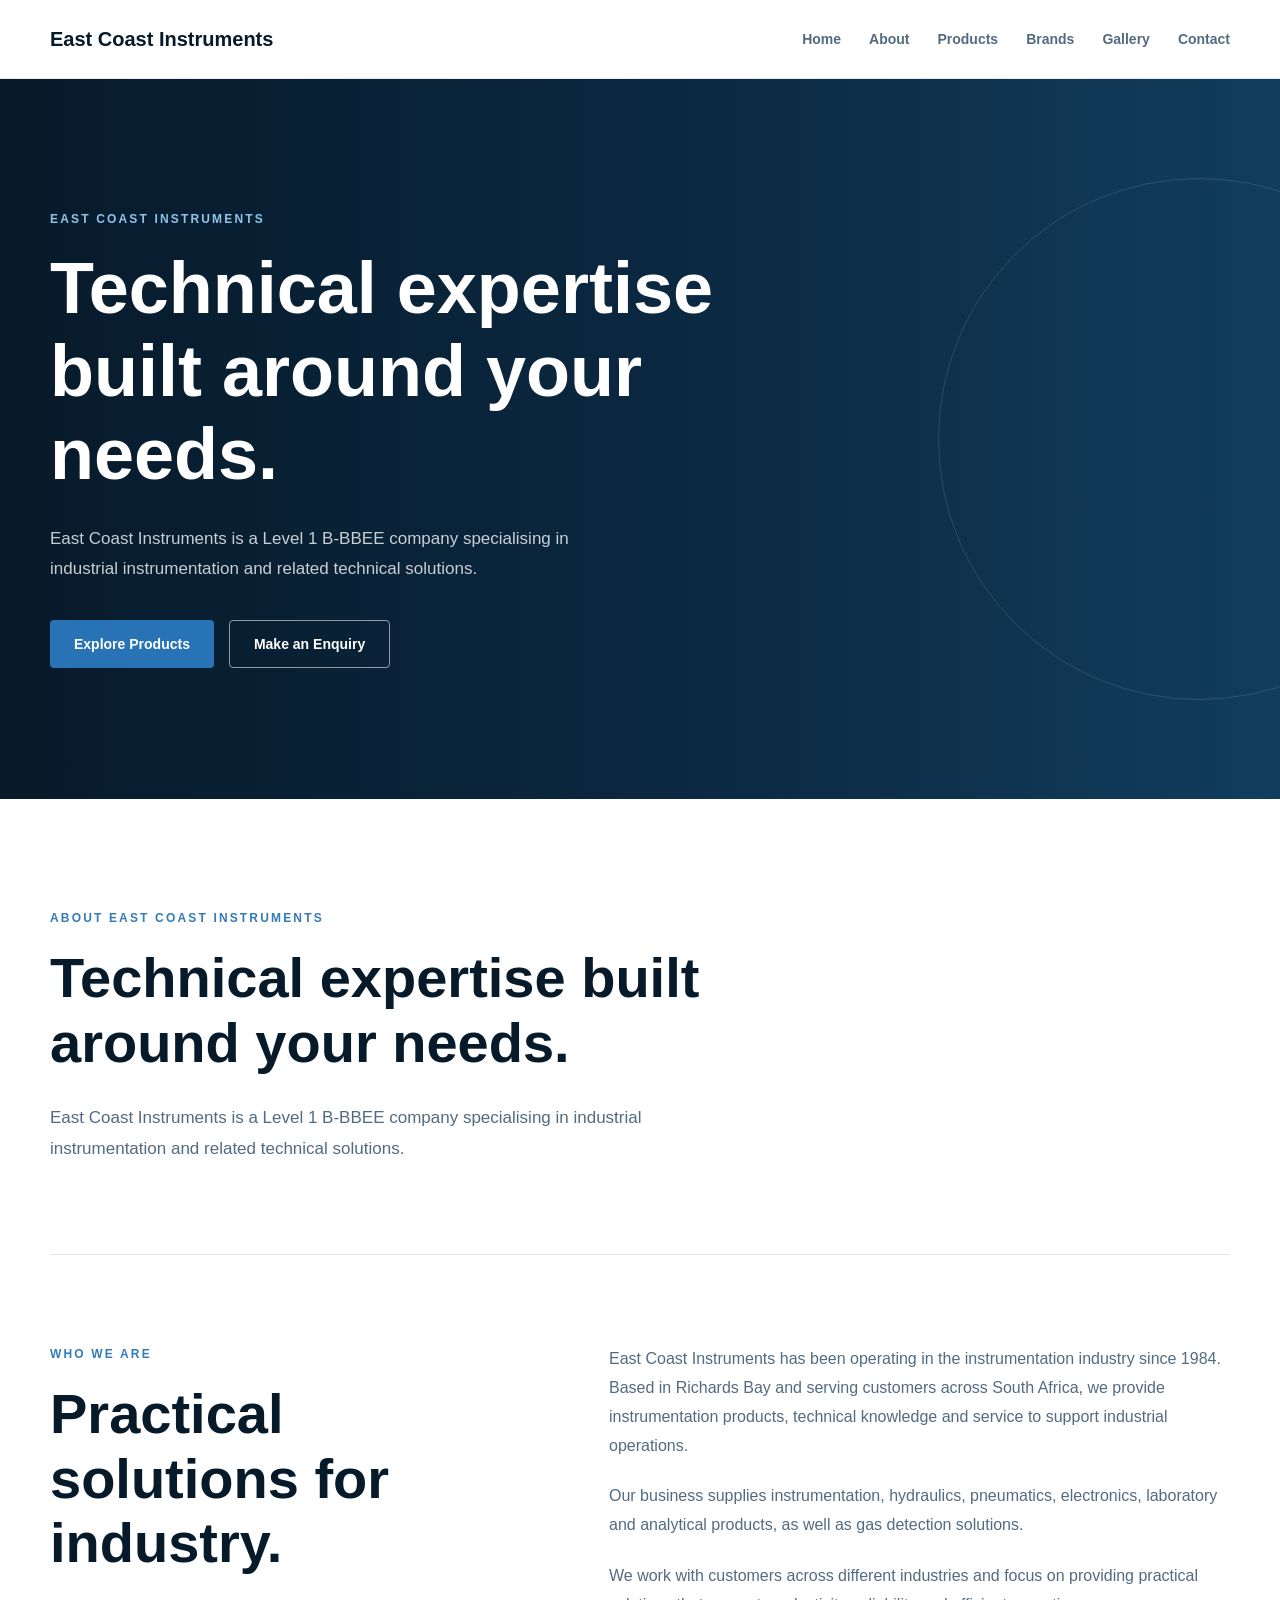
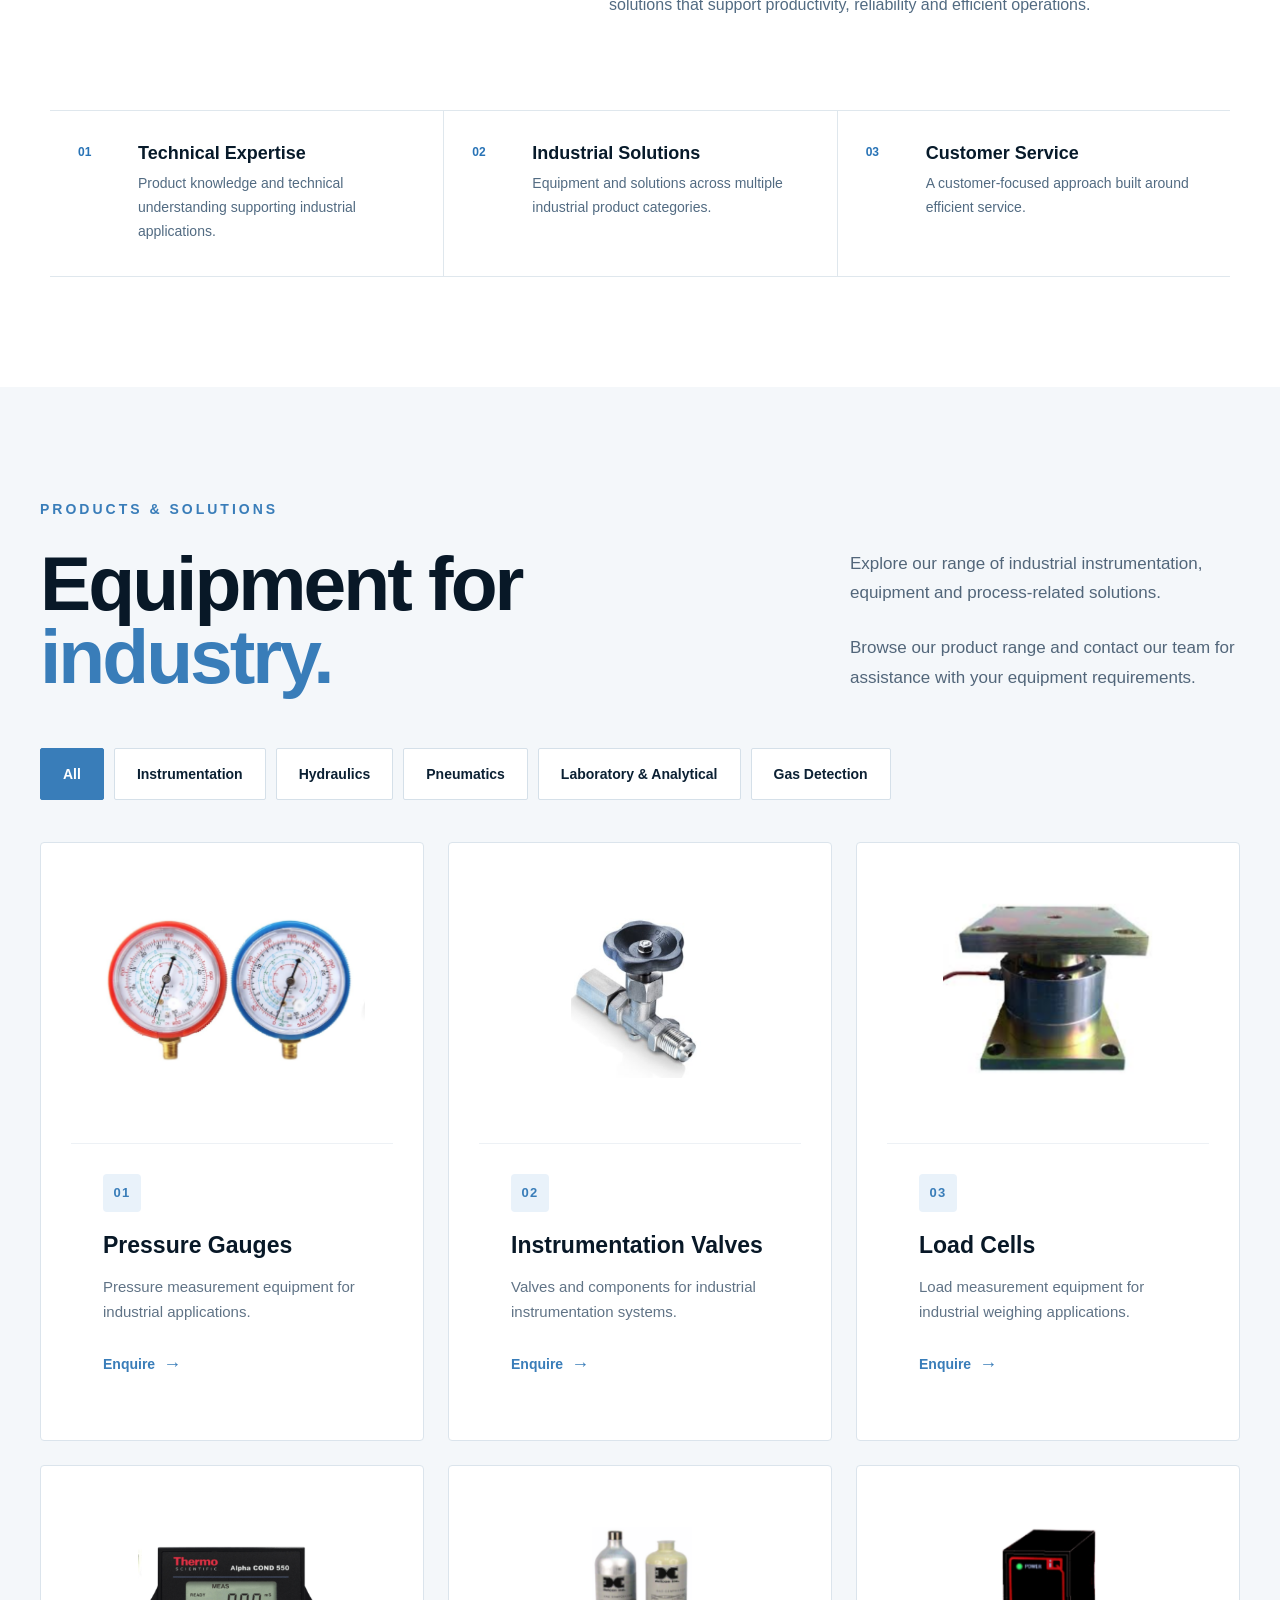
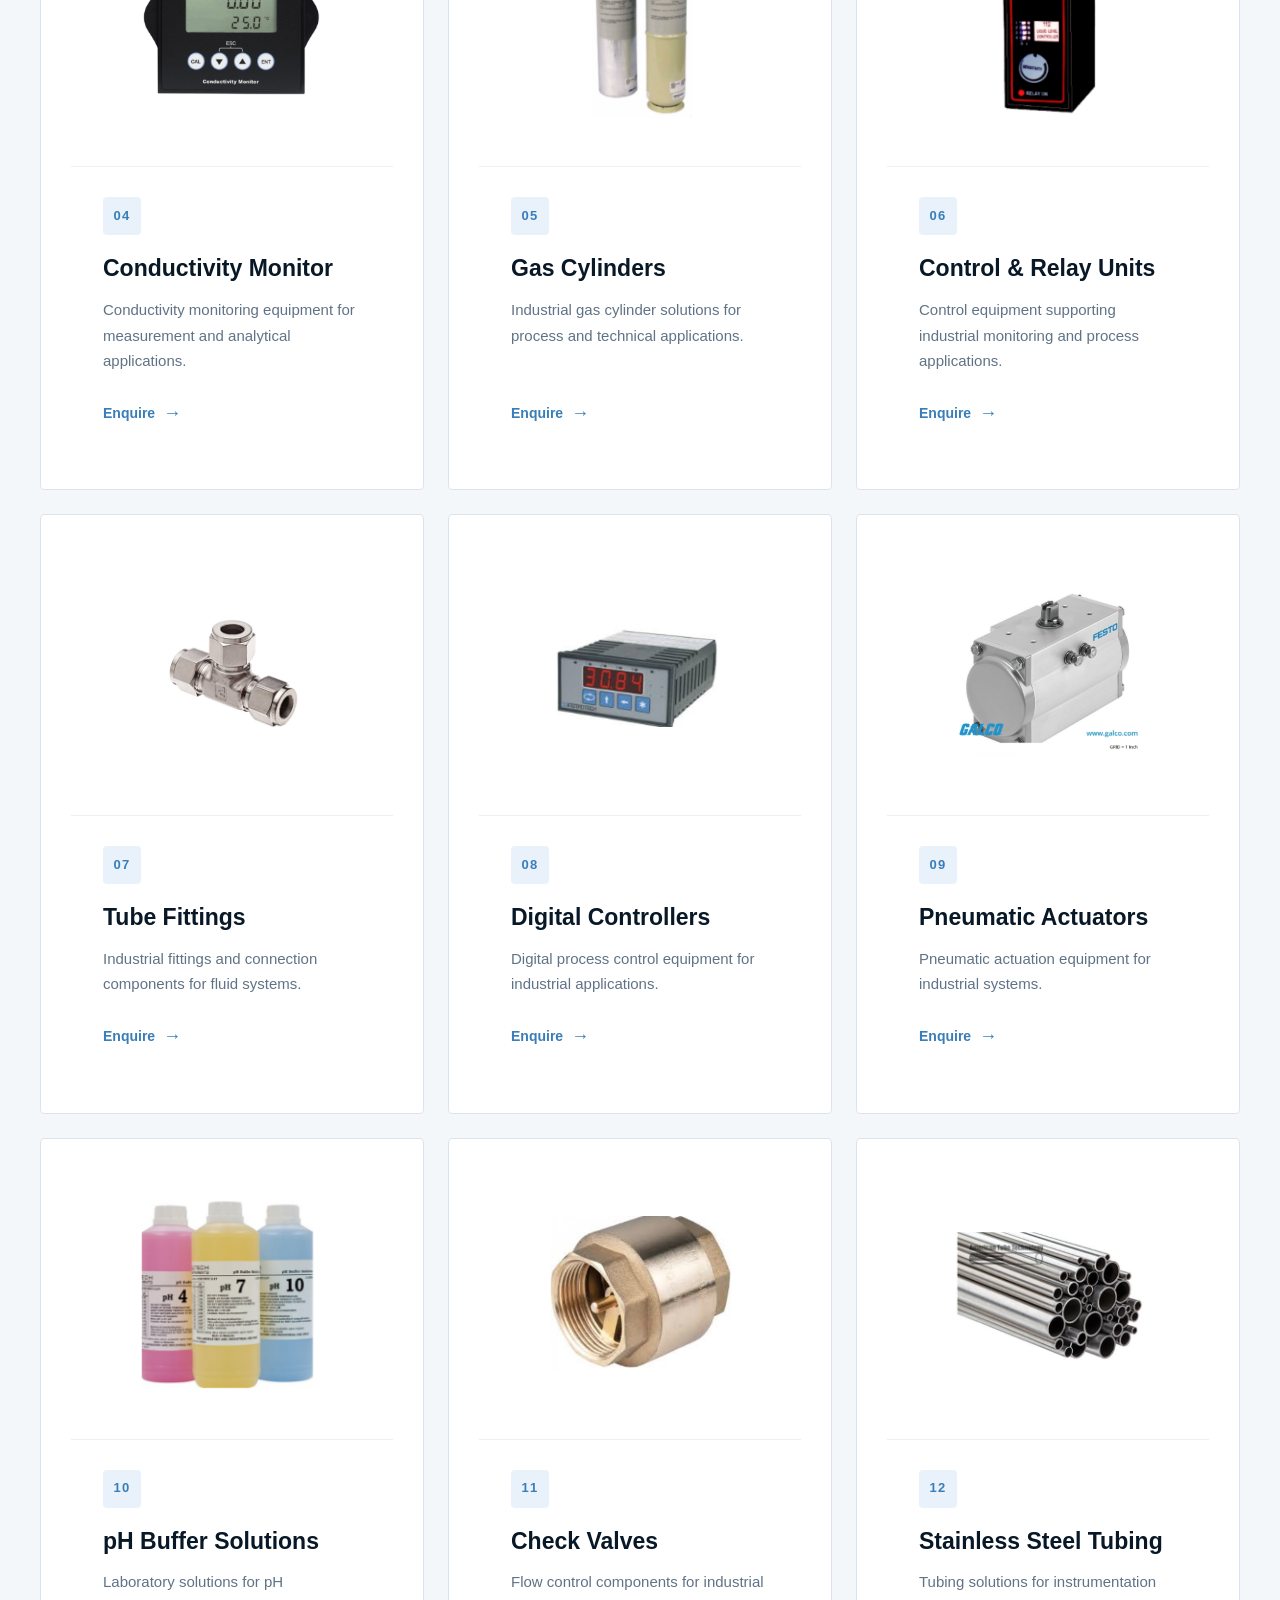
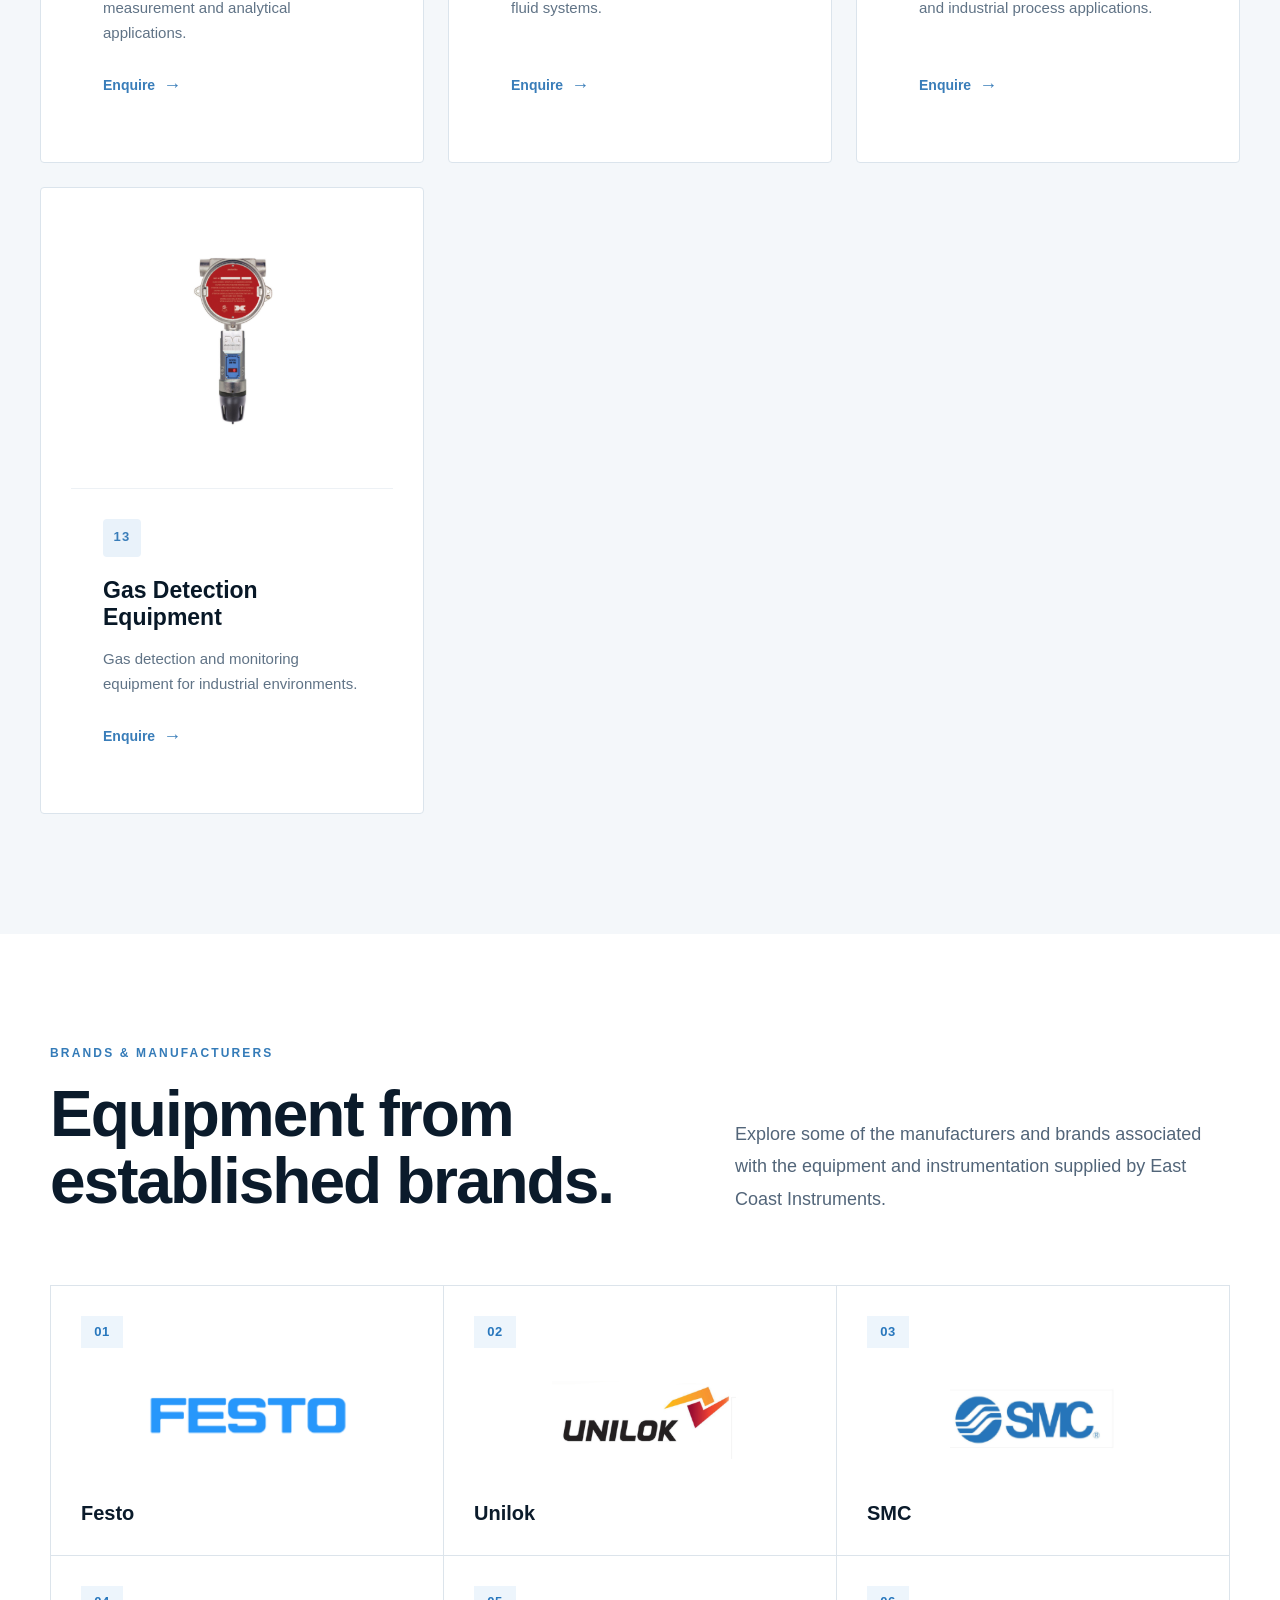
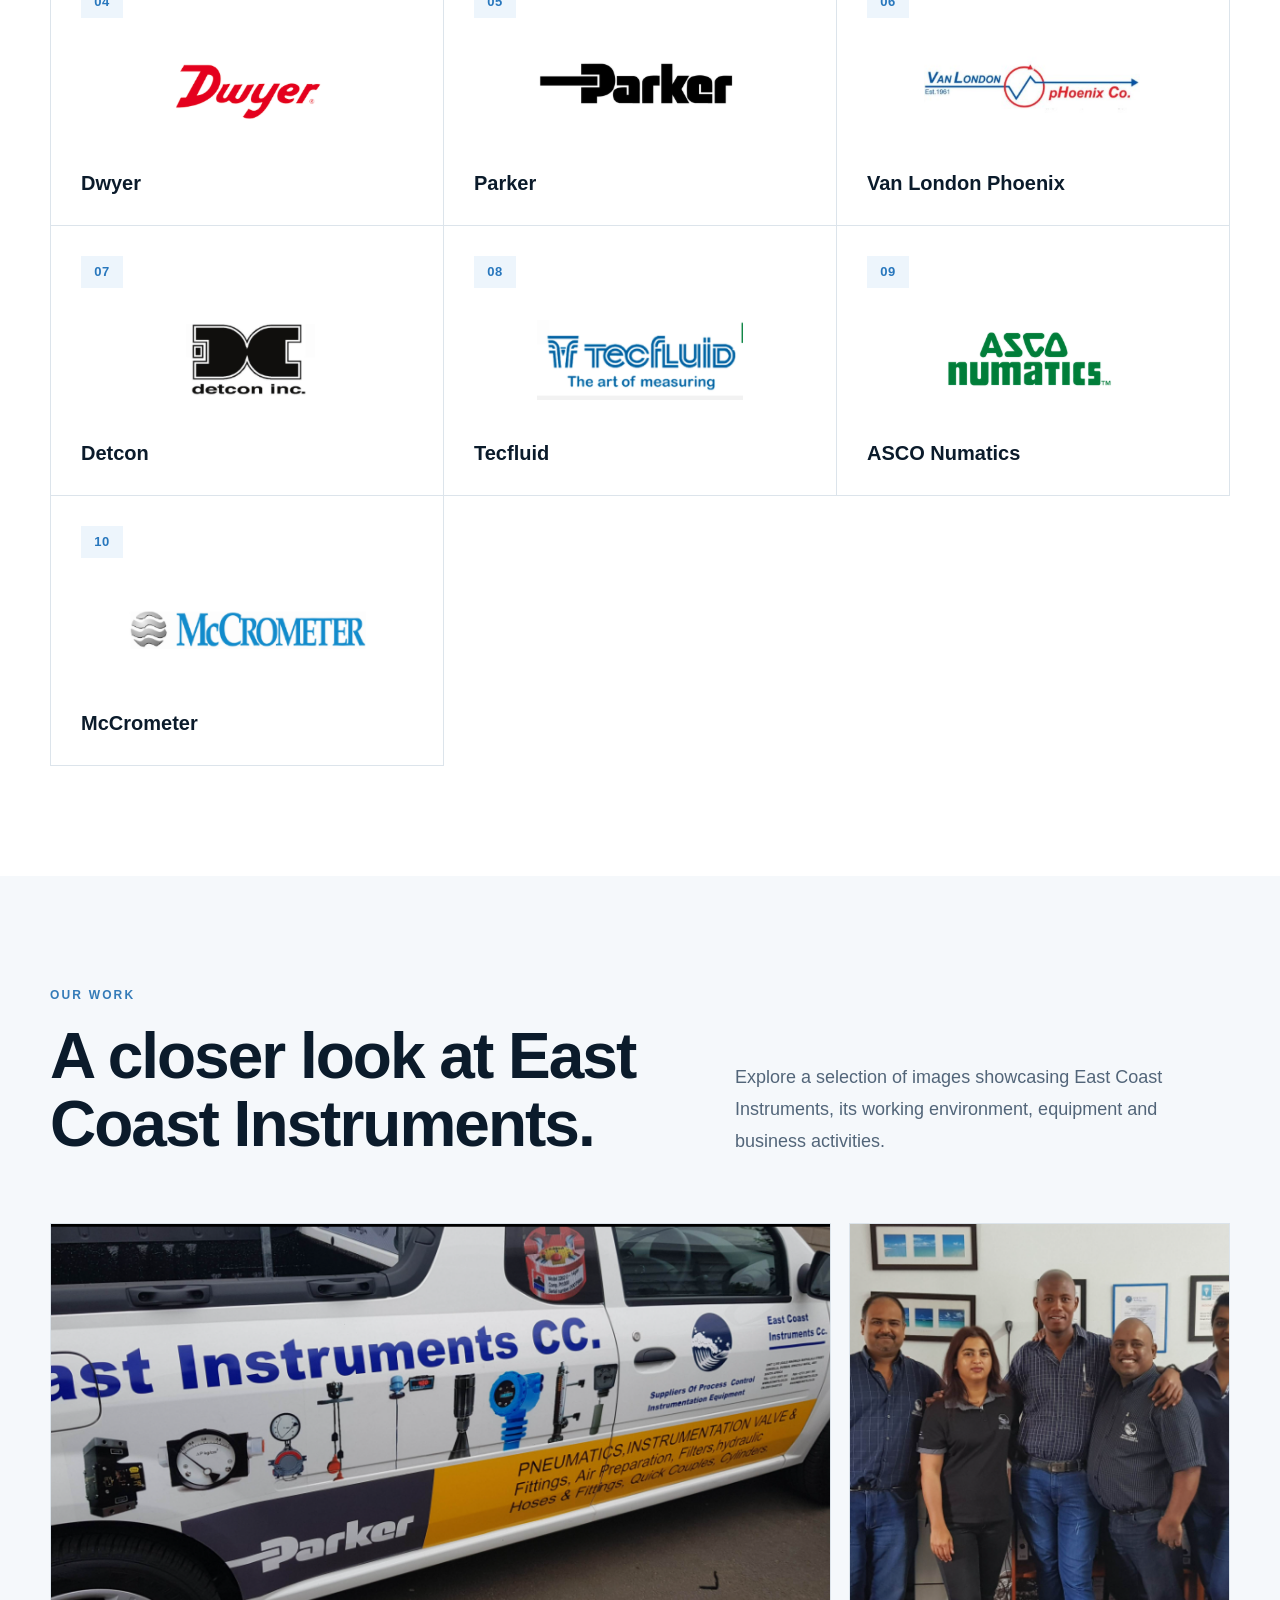
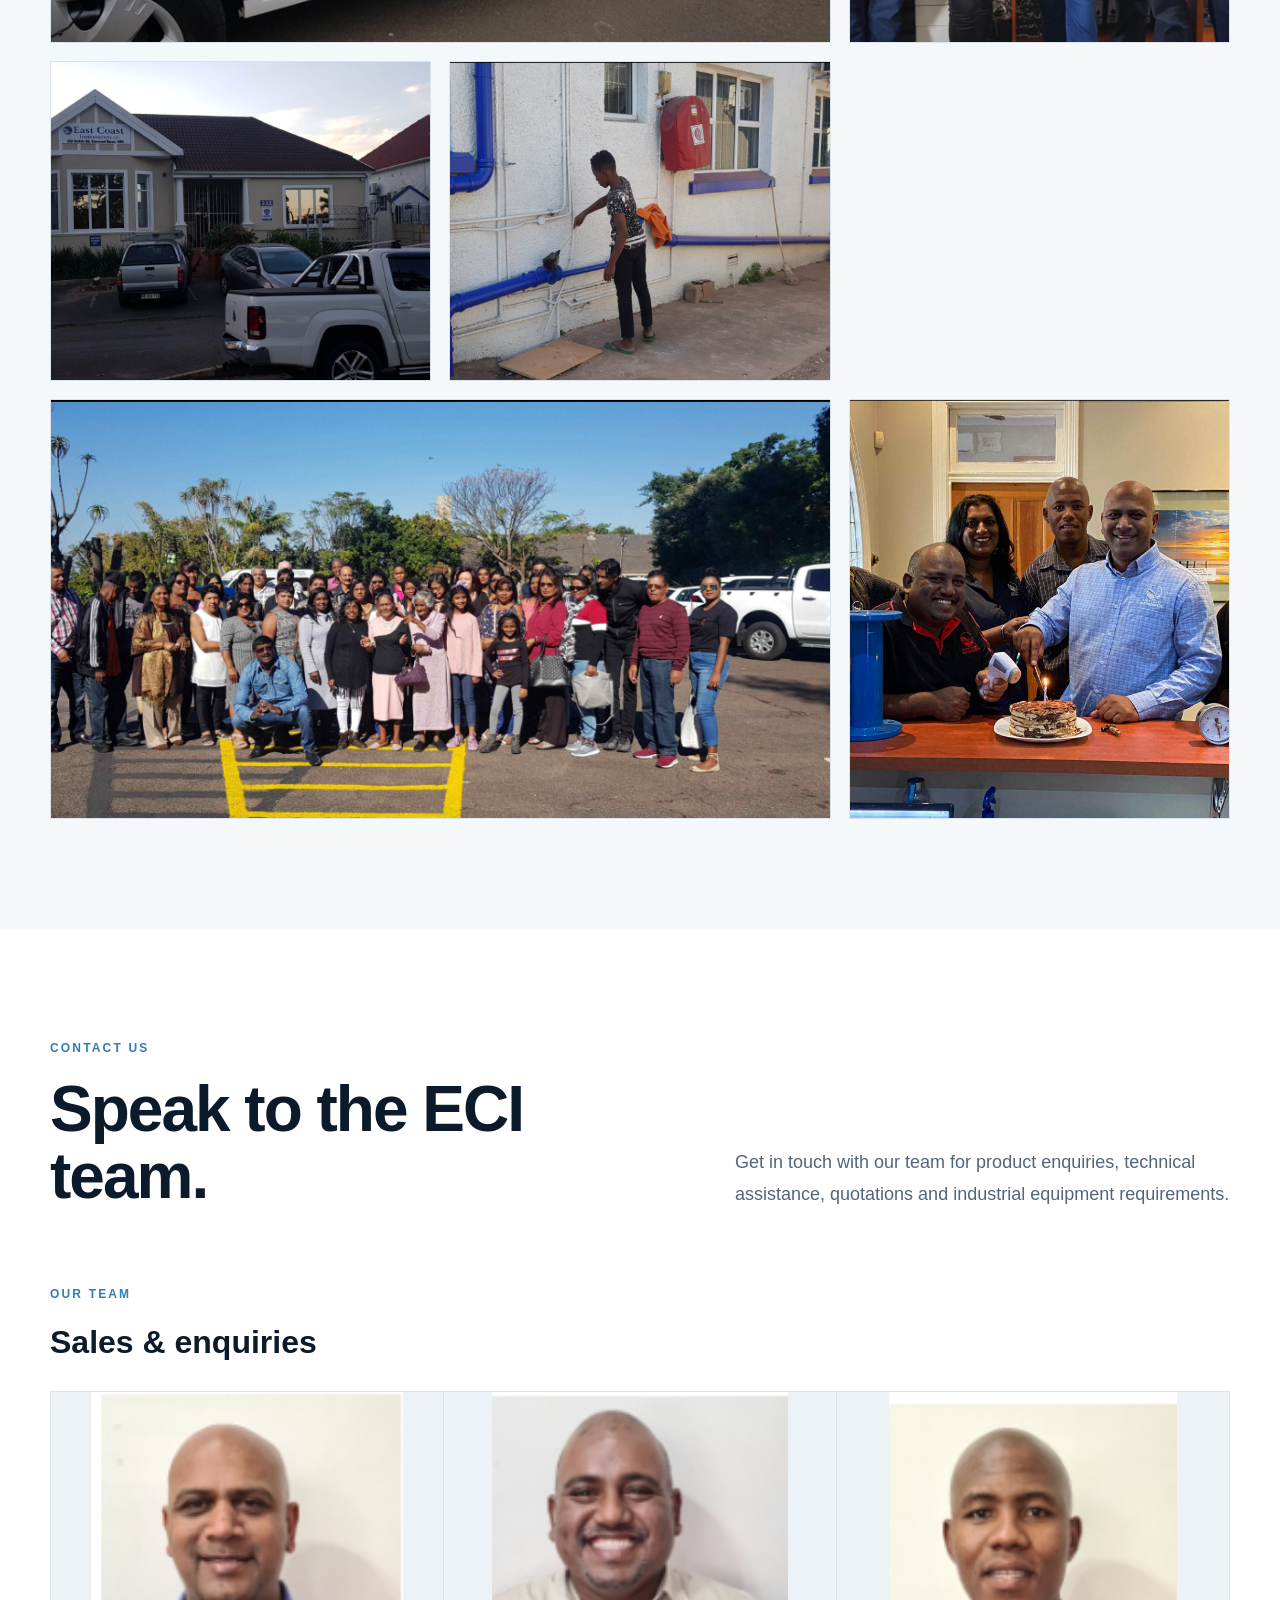
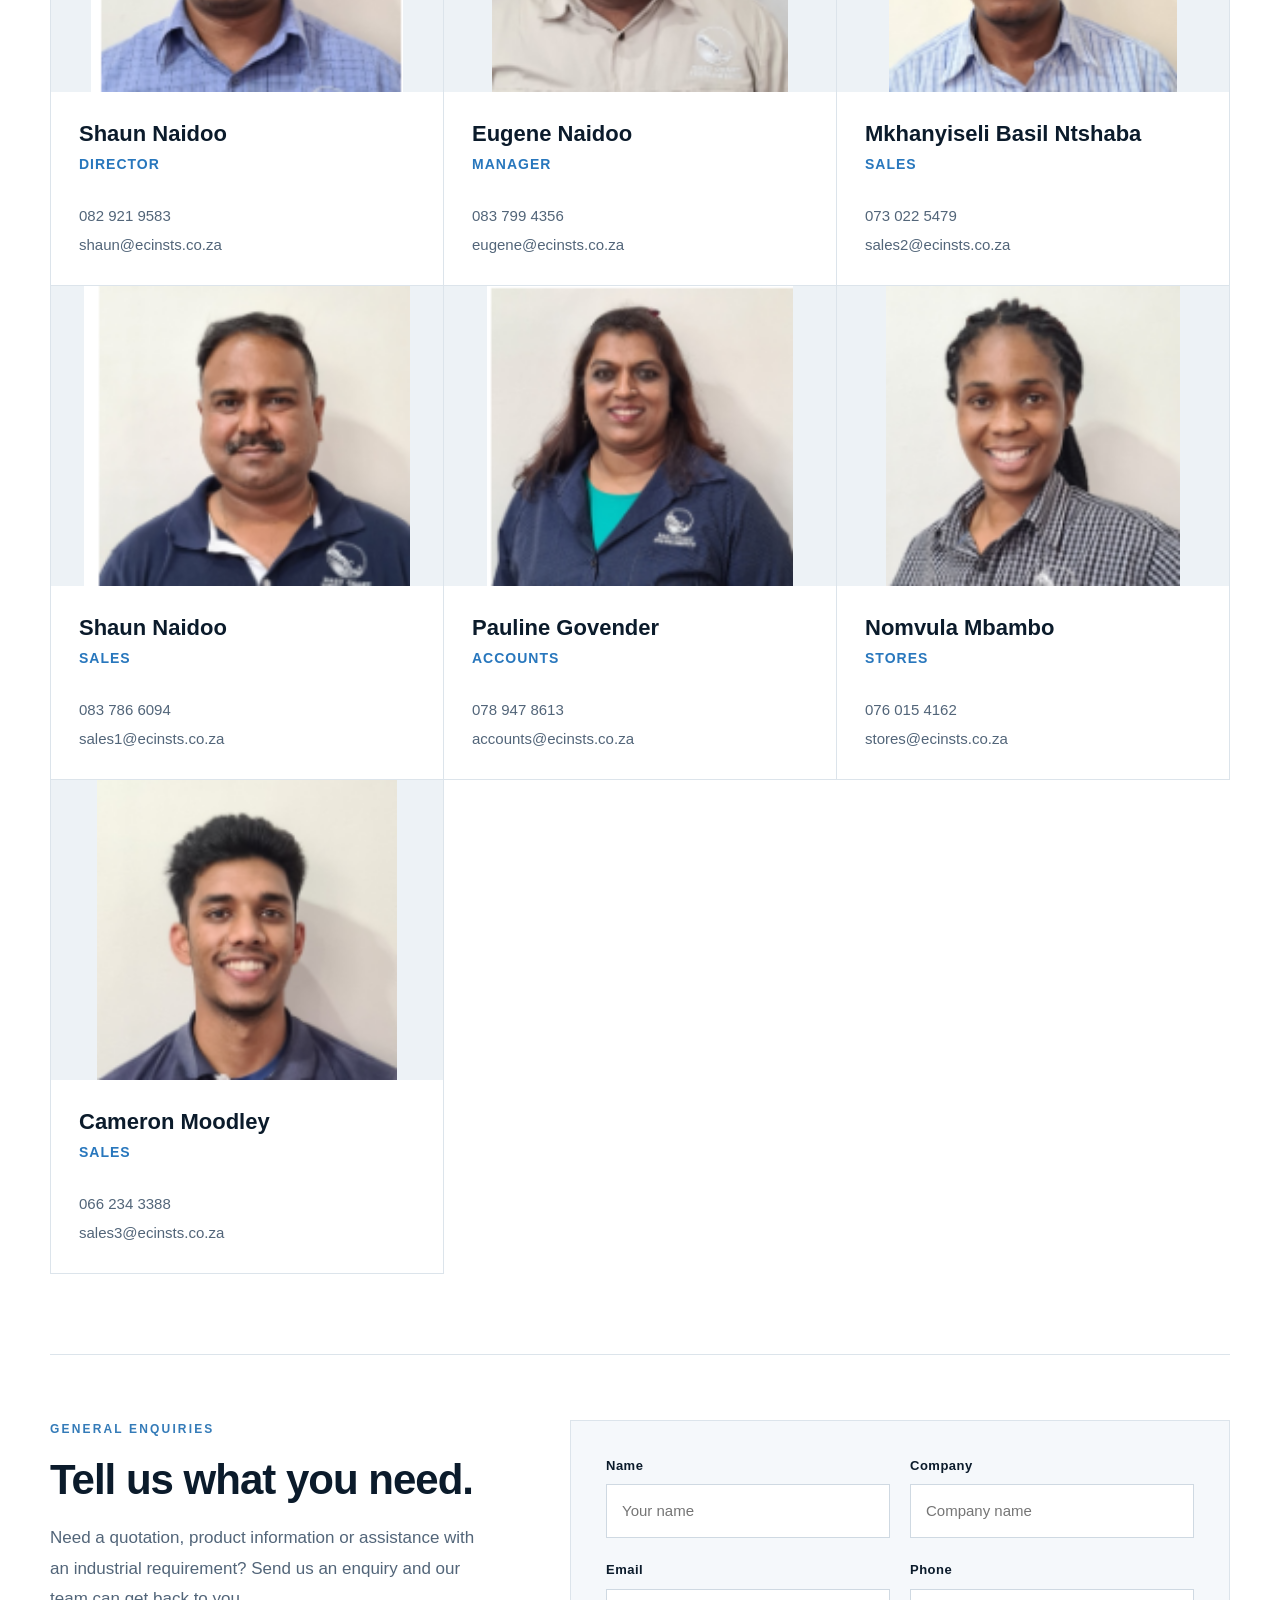
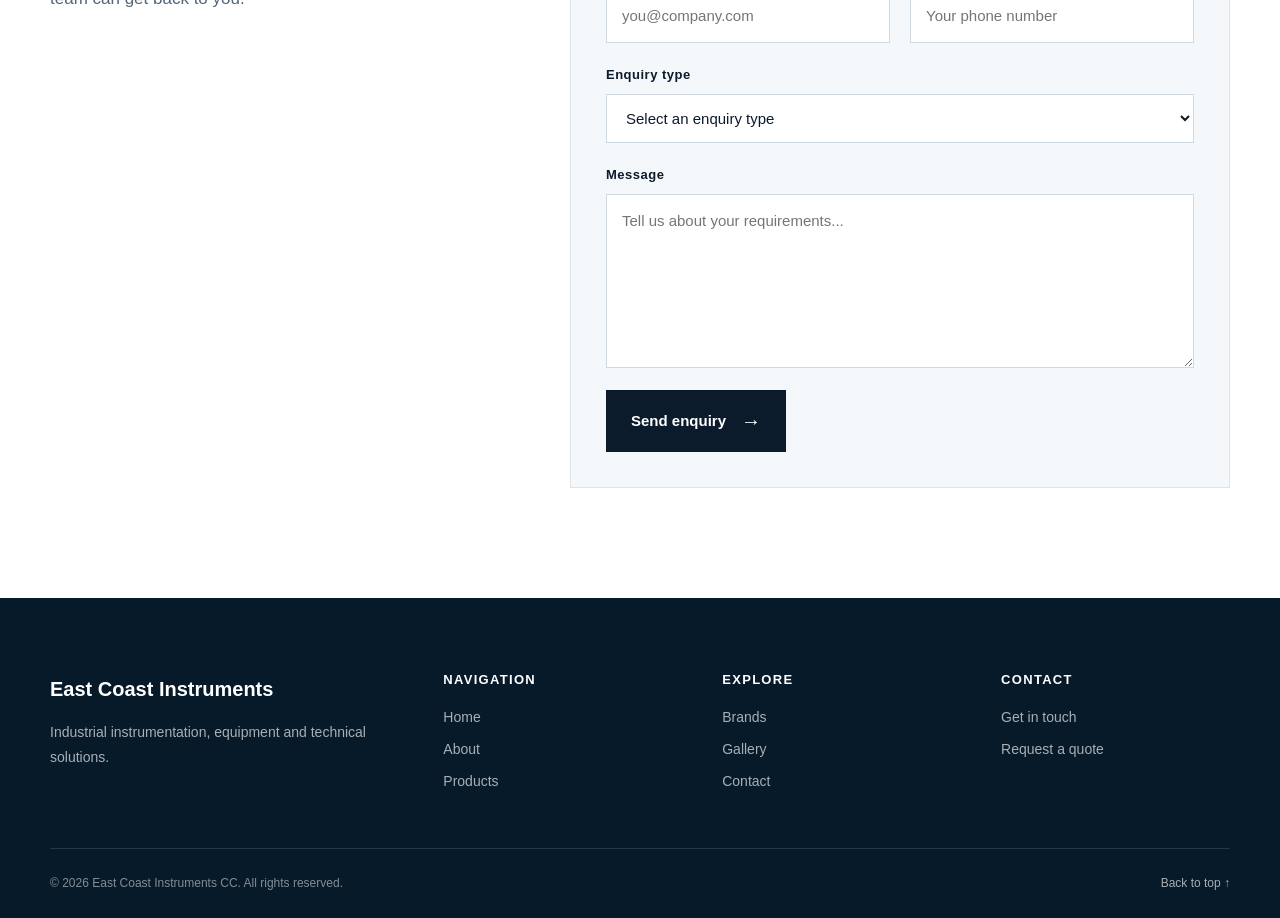
<file: index.html>
<!DOCTYPE html>
<html lang="en">
<head>
    <meta charset="UTF-8">

    <meta
        name="viewport"
        content="width=device-width, initial-scale=1.0"
    >

    <title>East Coast Instruments</title>

    <link rel="stylesheet" href="css/style.css">
</head>

<body>

    <header class="site-header">

    <div class="container header-container">

        <a href="#home" class="logo">
            East Coast Instruments
        </a>

        <button
            class="menu-toggle"
            id="menu-toggle"
            type="button"
            aria-label="Open navigation"
            aria-expanded="false"
        >
            ☰
        </button>

        <nav class="site-nav" id="site-nav">

            <a href="#home">Home</a>
            <a href="#about">About</a>
            <a href="#products">Products</a>
            <a href="#brands">Brands</a>
            <a href="#gallery">Gallery</a>
            <a href="#contact">Contact</a>

        </nav>

    </div>

</header>


    <!-- =========================================
         MAIN CONTENT
    ========================================== -->

    <main>
<!-- =====================================
     HOME
====================================== -->

<section id="home" class="home-section">

    <div class="container home-container">

        <div class="home-content">

            <p class="section-label">
                EAST COAST INSTRUMENTS
            </p>

            <h1>
                Technical expertise
                built around your
                needs.
            </h1>

            <p class="home-description">
                East Coast Instruments is a Level 1 B-BBEE company
                specialising in industrial instrumentation and
                related technical solutions.
            </p>

            <div class="home-actions">

                <a href="#products" class="btn btn-primary">
                    Explore Products
                </a>

                <a href="#contact" class="btn btn-secondary">
                    Make an Enquiry
                </a>

            </div>

        </div>

    </div>

</section>

     


       <!-- =====================================
     ABOUT
====================================== -->

<section id="about" class="about-section">

    <div class="container">

        <div class="about-hero">

            <div class="about-hero-content">

                <p class="section-label">
                    ABOUT EAST COAST INSTRUMENTS
                </p>

                <h2>
                    Technical expertise
                    built around your
                    needs.
                </h2>

                <p>
                    East Coast Instruments is a Level 1 B-BBEE company
                    specialising in industrial instrumentation and
                    related technical solutions.
                </p>

            </div>

        </div>


        <div class="about-introduction">

            <div class="about-heading">

                <p class="section-label">
                    WHO WE ARE
                </p>

                <h2>
                    Practical solutions
                    for industry.
                </h2>

            </div>


            <div class="about-text">

                <p>
                    East Coast Instruments has been operating in the
                    instrumentation industry since 1984. Based in
                    Richards Bay and serving customers across South
                    Africa, we provide instrumentation products,
                    technical knowledge and service to support
                    industrial operations.
                </p>

                <p>
                    Our business supplies instrumentation, hydraulics,
                    pneumatics, electronics, laboratory and analytical
                    products, as well as gas detection solutions.
                </p>

                <p>
                    We work with customers across different industries
                    and focus on providing practical solutions that
                    support productivity, reliability and efficient
                    operations.
                </p>

            </div>

        </div>


        <div class="about-services">

            <div class="service-item">

                <span class="service-number">01</span>

                <div>
                    <h3>Technical Expertise</h3>

                    <p>
                        Product knowledge and technical understanding
                        supporting industrial applications.
                    </p>
                </div>

            </div>


            <div class="service-item">

                <span class="service-number">02</span>

                <div>
                    <h3>Industrial Solutions</h3>

                    <p>
                        Equipment and solutions across multiple
                        industrial product categories.
                    </p>
                </div>

            </div>


            <div class="service-item">

                <span class="service-number">03</span>

                <div>
                    <h3>Customer Service</h3>

                    <p>
                        A customer-focused approach built around
                        efficient service.
                    </p>
                </div>

            </div>

        </div>

    </div>

</section>


   <!-- =====================================
     PRODUCTS
====================================== -->

<section id="products" class="page-section products-section">

    <div class="container">

        <div class="products-intro">

            <div>
                <p class="section-label">PRODUCTS & SOLUTIONS</p>

                <h2>
                    Equipment for <span>industry.</span>
                </h2>
            </div>

            <div class="products-description">

                <p>
                    Explore our range of industrial instrumentation,
                    equipment and process-related solutions.
                </p>

                <p>
                    Browse our product range and contact our team
                    for assistance with your equipment requirements.
                </p>

            </div>

        </div>


        <!-- PRODUCT FILTERS -->

        <div class="product-filters">

            <button class="product-filter active" data-filter="all">
                All
            </button>

            <button class="product-filter" data-filter="instrumentation">
                Instrumentation
            </button>

            <button class="product-filter" data-filter="hydraulics">
                Hydraulics
            </button>

            <button class="product-filter" data-filter="pneumatics">
                Pneumatics
            </button>

            <button class="product-filter" data-filter="laboratory">
                Laboratory & Analytical
            </button>

            <button class="product-filter" data-filter="gas">
                Gas Detection
            </button>

        </div>


        <!-- PRODUCT GRID -->

        <div class="products-grid">


            <!-- PRODUCT 01 -->

            <article
                class="product-card"
                data-category="instrumentation"
            >

                <div class="product-image">

                    <img
                        src="images/products/product-01.png"
                        alt="Pressure gauges"
                    >

                </div>

                <div class="product-content">

                    <span class="product-number">
                        01
                    </span>

                    <h3>
                        Pressure Gauges
                    </h3>

                    <p>
                        Pressure measurement equipment for
                        industrial applications.
                    </p>

                    <a href="#contact" class="product-link">
                        Enquire <span>→</span>
                    </a>

                </div>

            </article>


            <!-- PRODUCT 02 -->

            <article
                class="product-card"
                data-category="instrumentation"
            >

                <div class="product-image">

                    <img
                        src="images/products/product-02.png"
                        alt="Instrumentation valve"
                    >

                </div>

                <div class="product-content">

                    <span class="product-number">
                        02
                    </span>

                    <h3>
                        Instrumentation Valves
                    </h3>

                    <p>
                        Valves and components for industrial
                        instrumentation systems.
                    </p>

                    <a href="#contact" class="product-link">
                        Enquire <span>→</span>
                    </a>

                </div>

            </article>


            <!-- PRODUCT 03 -->

            <article
                class="product-card"
                data-category="instrumentation"
            >

                <div class="product-image">

                    <img
                        src="images/products/product-03.png"
                        alt="Load cell"
                    >

                </div>

                <div class="product-content">

                    <span class="product-number">
                        03
                    </span>

                    <h3>
                        Load Cells
                    </h3>

                    <p>
                        Load measurement equipment for
                        industrial weighing applications.
                    </p>

                    <a href="#contact" class="product-link">
                        Enquire <span>→</span>
                    </a>

                </div>

            </article>


            <!-- PRODUCT 04 -->

            <article
                class="product-card"
                data-category="laboratory"
            >

                <div class="product-image">

                    <img
                        src="images/products/product-04.png"
                        alt="Conductivity monitor"
                    >

                </div>

                <div class="product-content">

                    <span class="product-number">
                        04
                    </span>

                    <h3>
                        Conductivity Monitor
                    </h3>

                    <p>
                        Conductivity monitoring equipment for
                        measurement and analytical applications.
                    </p>

                    <a href="#contact" class="product-link">
                        Enquire <span>→</span>
                    </a>

                </div>

            </article>


            <!-- PRODUCT 05 -->

            <article
                class="product-card"
                data-category="gas"
            >

                <div class="product-image">

                    <img
                        src="images/products/product-05.png"
                        alt="Gas cylinders"
                    >

                </div>

                <div class="product-content">

                    <span class="product-number">
                        05
                    </span>

                    <h3>
                        Gas Cylinders
                    </h3>

                    <p>
                        Industrial gas cylinder solutions for
                        process and technical applications.
                    </p>

                    <a href="#contact" class="product-link">
                        Enquire <span>→</span>
                    </a>

                </div>

            </article>


            <!-- PRODUCT 06 -->

            <article
                class="product-card"
                data-category="instrumentation"
            >

                <div class="product-image">

                    <img
                        src="images/products/product-06.png"
                        alt="Control and relay unit"
                    >

                </div>

                <div class="product-content">

                    <span class="product-number">
                        06
                    </span>

                    <h3>
                        Control & Relay Units
                    </h3>

                    <p>
                        Control equipment supporting industrial
                        monitoring and process applications.
                    </p>

                    <a href="#contact" class="product-link">
                        Enquire <span>→</span>
                    </a>

                </div>

            </article>


            <!-- PRODUCT 07 -->

            <article
                class="product-card"
                data-category="hydraulics"
            >

                <div class="product-image">

                    <img
                        src="images/products/product-07.png"
                        alt="Tube fitting"
                    >

                </div>

                <div class="product-content">

                    <span class="product-number">
                        07
                    </span>

                    <h3>
                        Tube Fittings
                    </h3>

                    <p>
                        Industrial fittings and connection
                        components for fluid systems.
                    </p>

                    <a href="#contact" class="product-link">
                        Enquire <span>→</span>
                    </a>

                </div>

            </article>


            <!-- PRODUCT 08 -->

            <article
                class="product-card"
                data-category="instrumentation"
            >

                <div class="product-image">

                    <img
                        src="images/products/product-08.png"
                        alt="Digital temperature controller"
                    >

                </div>

                <div class="product-content">

                    <span class="product-number">
                        08
                    </span>

                    <h3>
                        Digital Controllers
                    </h3>

                    <p>
                        Digital process control equipment for
                        industrial applications.
                    </p>

                    <a href="#contact" class="product-link">
                        Enquire <span>→</span>
                    </a>

                </div>

            </article>


            <!-- PRODUCT 09 -->

            <article
                class="product-card"
                data-category="pneumatics"
            >

                <div class="product-image">

                    <img
                        src="images/products/product-09.png"
                        alt="Pneumatic actuator"
                    >

                </div>

                <div class="product-content">

                    <span class="product-number">
                        09
                    </span>

                    <h3>
                        Pneumatic Actuators
                    </h3>

                    <p>
                        Pneumatic actuation equipment for
                        industrial systems.
                    </p>

                    <a href="#contact" class="product-link">
                        Enquire <span>→</span>
                    </a>

                </div>

            </article>


            <!-- PRODUCT 10 -->

            <article
                class="product-card"
                data-category="laboratory"
            >

                <div class="product-image">

                    <img
                        src="images/products/product-10.png"
                        alt="pH buffer solutions"
                    >

                </div>

                <div class="product-content">

                    <span class="product-number">
                        10
                    </span>

                    <h3>
                        pH Buffer Solutions
                    </h3>

                    <p>
                        Laboratory solutions for pH measurement
                        and analytical applications.
                    </p>

                    <a href="#contact" class="product-link">
                        Enquire <span>→</span>
                    </a>

                </div>

            </article>


            <!-- PRODUCT 11 -->

            <article
                class="product-card"
                data-category="hydraulics"
            >

                <div class="product-image">

                    <img
                        src="images/products/product-11.png"
                        alt="Check valve"
                    >

                </div>

                <div class="product-content">

                    <span class="product-number">
                        11
                    </span>

                    <h3>
                        Check Valves
                    </h3>

                    <p>
                        Flow control components for industrial
                        fluid systems.
                    </p>

                    <a href="#contact" class="product-link">
                        Enquire <span>→</span>
                    </a>

                </div>

            </article>


            <!-- PRODUCT 12 -->

            <article
                class="product-card"
                data-category="instrumentation"
            >

                <div class="product-image">

                    <img
                        src="images/products/product-12.png"
                        alt="Stainless steel tubing"
                    >

                </div>

                <div class="product-content">

                    <span class="product-number">
                        12
                    </span>

                    <h3>
                        Stainless Steel Tubing
                    </h3>

                    <p>
                        Tubing solutions for instrumentation
                        and industrial process applications.
                    </p>

                    <a href="#contact" class="product-link">
                        Enquire <span>→</span>
                    </a>

                </div>

            </article>


            <!-- PRODUCT 13 -->

            <article
                class="product-card"
                data-category="gas"
            >

                <div class="product-image">

                    <img
                        src="images/products/product-13.png"
                        alt="Gas detector"
                    >

                </div>

                <div class="product-content">

                    <span class="product-number">
                        13
                    </span>

                    <h3>
                        Gas Detection Equipment
                    </h3>

                    <p>
                        Gas detection and monitoring equipment
                        for industrial environments.
                    </p>

                    <a href="#contact" class="product-link">
                        Enquire <span>→</span>
                    </a>

                </div>

            </article>


        </div>

    </div>

</section>

    <!-- =====================================
     BRANDS
====================================== -->

<section id="brands" class="brands-section">

    <div class="container">

        <div class="brands-header">

            <div class="brands-heading">

                <p class="section-label">
                    BRANDS & MANUFACTURERS
                </p>

                <h2>
                    Equipment from
                    established brands.
                </h2>

            </div>

            <div class="brands-intro">

                <p>
                    Explore some of the manufacturers and brands
                    associated with the equipment and instrumentation
                    supplied by East Coast Instruments.
                </p>

            </div>

        </div>


        <div class="brands-grid">


            <!-- 01 Festo -->
            <div class="brand-card">

                <span class="brand-number">
                    01
                </span>

                <div class="brand-logo">
                    <img
                        src="images/brands/brand-01.png"
                        alt="Festo"
                    >
                </div>

                <h3>
                    Festo
                </h3>

            </div>


            <!-- 02 Unilok -->
            <div class="brand-card">

                <span class="brand-number">
                    02
                </span>

                <div class="brand-logo">
                    <img
                        src="images/brands/brand-02.png"
                        alt="Unilok"
                    >
                </div>

                <h3>
                    Unilok
                </h3>

            </div>


            <!-- 03 SMC -->
            <div class="brand-card">

                <span class="brand-number">
                    03
                </span>

                <div class="brand-logo">
                    <img
                        src="images/brands/brand-03.png"
                        alt="SMC"
                    >
                </div>

                <h3>
                    SMC
                </h3>

            </div>


            <!-- 04 Dwyer -->
            <div class="brand-card">

                <span class="brand-number">
                    04
                </span>

                <div class="brand-logo">
                    <img
                        src="images/brands/brand-04.png"
                        alt="Dwyer"
                    >
                </div>

                <h3>
                    Dwyer
                </h3>

            </div>


            <!-- 05 Parker -->
            <div class="brand-card">

                <span class="brand-number">
                    05
                </span>

                <div class="brand-logo">
                    <img
                        src="images/brands/brand-05.png"
                        alt="Parker"
                    >
                </div>

                <h3>
                    Parker
                </h3>

            </div>


            <!-- 06 Van London Phoenix -->
            <div class="brand-card">

                <span class="brand-number">
                    06
                </span>

                <div class="brand-logo">
                    <img
                        src="images/brands/brand-06.png"
                        alt="Van London Phoenix Co."
                    >
                </div>

                <h3>
                    Van London Phoenix
                </h3>

            </div>


            <!-- 07 Detcon -->
            <div class="brand-card">

                <span class="brand-number">
                    07
                </span>

                <div class="brand-logo">
                    <img
                        src="images/brands/brand-07.png"
                        alt="Detcon Inc."
                    >
                </div>

                <h3>
                    Detcon
                </h3>

            </div>


            <!-- 08 Tecfluid -->
            <div class="brand-card">

                <span class="brand-number">
                    08
                </span>

                <div class="brand-logo">
                    <img
                        src="images/brands/brand-08.png"
                        alt="Tecfluid"
                    >
                </div>

                <h3>
                    Tecfluid
                </h3>

            </div>


            <!-- 09 ASCO Numatics -->
            <div class="brand-card">

                <span class="brand-number">
                    09
                </span>

                <div class="brand-logo">
                    <img
                        src="images/brands/brand-09.png"
                        alt="ASCO Numatics"
                    >
                </div>

                <h3>
                    ASCO Numatics
                </h3>

            </div>


            <!-- 10 McCrometer -->
            <div class="brand-card">

                <span class="brand-number">
                    10
                </span>

                <div class="brand-logo">
                    <img
                        src="images/brands/brand-10.png"
                        alt="McCrometer"
                    >
                </div>

                <h3>
                    McCrometer
                </h3>

            </div>

        </div>

    </div>

</section>

<!-- =====================================
     GALLERY
====================================== -->

<section id="gallery" class="gallery-section">

    <div class="container">

        <div class="gallery-header">

            <div class="gallery-heading">

                <p class="section-label">
                    OUR WORK
                </p>

                <h2>
                    A closer look at
                    East Coast Instruments.
                </h2>

            </div>

            <div class="gallery-intro">

                <p>
                    Explore a selection of images showcasing
                    East Coast Instruments, its working environment,
                    equipment and business activities.
                </p>

            </div>

        </div>


        <div class="gallery-grid">

            <div class="gallery-item gallery-item-large">

                <img
                    src="images/gallery/gallery-01.png"
                    alt="East Coast Instruments"
                >

            </div>


            <div class="gallery-item">

                <img
                    src="images/gallery/gallery-02.png"
                    alt="East Coast Instruments"
                >

            </div>


            <div class="gallery-item">

                <img
                    src="images/gallery/gallery-03.png"
                    alt="East Coast Instruments"
                >

            </div>


            <div class="gallery-item">

                <img
                    src="images/gallery/gallery-04.png"
                    alt="East Coast Instruments"
                >

            </div>


            <div class="gallery-item gallery-item-wide">

                <img
                    src="images/gallery/gallery-05.png"
                    alt="East Coast Instruments"
                >

            </div>


            <div class="gallery-item">

                <img
                    src="images/gallery/gallery-06.png"
                    alt="East Coast Instruments"
                >

            </div>


        </div>

    </div>

</section>


       <!-- =====================================
     CONTACT
====================================== -->

<section id="contact" class="contact-section">

    <div class="container">

        <div class="contact-header">

            <div class="contact-heading">

                <p class="section-label">
                    CONTACT US
                </p>

                <h2>
                    Speak to the
                    ECI team.
                </h2>

            </div>

            <div class="contact-intro">

                <p>
                    Get in touch with our team for product
                    enquiries, technical assistance, quotations
                    and industrial equipment requirements.
                </p>

            </div>

        </div>


        <!-- SALES TEAM -->

        <div class="sales-team">

            <div class="sales-team-header">

                <p class="section-label">
                    OUR TEAM
                </p>

                <h3>
                    Sales &amp; enquiries
                </h3>

            </div>


            <div class="sales-grid">


                <!-- SALES PERSON 01 -->

                <article class="sales-card">

                    <div class="sales-photo">
                        <img
                            src="images/team/team-01.png"
                            alt="East Coast Instruments sales representative"
                        >
                    </div>

                    <div class="sales-info">

                        <h4>
                            Shaun Naidoo
                        </h4>

                        <p class="sales-position">
                            Director
                        </p>

                        <a href="tel:+27000000000">
                            082 921 9583
                        </a>

                        <a href="mailto:info@eastcoastinstruments.co.za">
                            shaun@ecinsts.co.za
                        </a>

                    </div>

                </article>


                <!-- SALES PERSON 02 -->

                <article class="sales-card">

                    <div class="sales-photo">
                        <img
                            src="images/team/team-02.png"
                            alt="East Coast Instruments sales representative"
                        >
                    </div>

                    <div class="sales-info">

                        <h4>
                            Eugene Naidoo
                        </h4>

                        <p class="sales-position">
                            Manager
                        </p>

                        <a href="tel:+27000000000">
                            083 799 4356
                        </a>

                        <a href="mailto:info@eastcoastinstruments.co.za">
                            eugene@ecinsts.co.za
                        </a>

                    </div>

                </article>


                <!-- SALES PERSON 03 -->

                <article class="sales-card">

                    <div class="sales-photo">
                        <img
                            src="images/team/team-03.png"
                            alt="East Coast Instruments sales representative"
                        >
                    </div>

                    <div class="sales-info">

                        <h4>
                            Mkhanyiseli Basil Ntshaba
                        </h4>

                        <p class="sales-position">
                            Sales
                        </p>

                        <a href="tel:+27000000000">
                            073 022 5479
                        </a>

                        <a href="mailto:info@eastcoastinstruments.co.za">
                            sales2@ecinsts.co.za
                        </a>

                    </div>

                </article>


                <!-- SALES PERSON 04 -->

                <article class="sales-card">

                    <div class="sales-photo">
                        <img
                            src="images/team/team-04.png"
                            alt="East Coast Instruments sales representative"
                        >
                    </div>

                    <div class="sales-info">

                        <h4>
                            Shaun Naidoo
                        </h4>

                        <p class="sales-position">
                            Sales
                        </p>

                        <a href="tel:+27000000000">
                            083 786 6094
                        </a>

                        <a href="mailto:info@eastcoastinstruments.co.za">
                            sales1@ecinsts.co.za
                        </a>

                    </div>

                </article>


                <!-- SALES PERSON 05 -->

                <article class="sales-card">

                    <div class="sales-photo">
                        <img
                            src="images/team/team-05.png"
                            alt="East Coast Instruments sales representative"
                        >
                    </div>

                    <div class="sales-info">

                        <h4>
                            Pauline Govender
                        </h4>

                        <p class="sales-position">
                            Accounts
                        </p>

                        <a href="tel:+27000000000">
                            078 947 8613
                        </a>

                        <a href="mailto:info@eastcoastinstruments.co.za">
                            accounts@ecinsts.co.za
                        </a>

                    </div>

                </article>


                <!-- SALES PERSON 06 -->

                <article class="sales-card">

                    <div class="sales-photo">
                        <img
                            src="images/team/team-06.png"
                            alt="East Coast Instruments sales representative"
                        >
                    </div>

                    <div class="sales-info">

                        <h4>
                            Nomvula Mbambo
                        </h4>

                        <p class="sales-position">
                            Stores
                        </p>

                        <a href="tel:+27000000000">
                            076 015 4162
                        </a>

                        <a href="mailto:info@eastcoastinstruments.co.za">
                            stores@ecinsts.co.za
                        </a>

                    </div>

                </article>


                <!-- SALES PERSON 07 -->

                <article class="sales-card">

                    <div class="sales-photo">
                        <img
                            src="images/team/team-07.png"
                            alt="East Coast Instruments sales representative"
                        >
                    </div>

                    <div class="sales-info">

                        <h4>
                            Cameron Moodley
                        </h4>

                        <p class="sales-position">
                            Sales
                        </p>

                        <a href="tel:+27000000000">
                            066 234 3388
                        </a>

                        <a href="mailto:info@eastcoastinstruments.co.za">
                            sales3@ecinsts.co.za
                        </a>

                    </div>

                </article>


            </div>

        </div>


        <!-- GENERAL ENQUIRY -->

        <!-- GENERAL ENQUIRY -->

<div class="contact-form-section">

    <div class="contact-form-intro">

        <p class="section-label">
            GENERAL ENQUIRIES
        </p>

        <h3>
            Tell us what
            you need.
        </h3>

        <p>
            Need a quotation, product information or assistance
            with an industrial requirement? Send us an enquiry
            and our team can get back to you.
        </p>

    </div>


    <form class="contact-form">

        <div class="form-row">

            <div class="form-group">

                <label for="contact-name">
                    Name
                </label>

                <input
                    type="text"
                    id="contact-name"
                    name="name"
                    placeholder="Your name"
                >

            </div>


            <div class="form-group">

                <label for="contact-company">
                    Company
                </label>

                <input
                    type="text"
                    id="contact-company"
                    name="company"
                    placeholder="Company name"
                >

            </div>

        </div>


        <div class="form-row">

            <div class="form-group">

                <label for="contact-email">
                    Email
                </label>

                <input
                    type="email"
                    id="contact-email"
                    name="email"
                    placeholder="you@company.com"
                >

            </div>


            <div class="form-group">

                <label for="contact-phone">
                    Phone
                </label>

                <input
                    type="tel"
                    id="contact-phone"
                    name="phone"
                    placeholder="Your phone number"
                >

            </div>

        </div>


        <div class="form-group">

            <label for="contact-enquiry">
                Enquiry type
            </label>

            <select
                id="contact-enquiry"
                name="enquiry"
            >

                <option value="">
                    Select an enquiry type
                </option>

                <option value="quotation">
                    Request a quotation
                </option>

                <option value="products">
                    Product enquiry
                </option>

                <option value="technical">
                    Technical assistance
                </option>

                <option value="general">
                    General enquiry
                </option>

            </select>

        </div>


        <div class="form-group">

            <label for="contact-message">
                Message
            </label>

            <textarea
                id="contact-message"
                name="message"
                rows="6"
                placeholder="Tell us about your requirements..."
            ></textarea>

        </div>


        <button
            type="submit"
            class="contact-submit"
        >
            Send enquiry
            <span>→</span>
        </button>

    </form>

</div>

    </div>

</section>
    </main>


    <footer class="site-footer">

    <div class="container">

        <div class="footer-grid">

            <div class="footer-brand">

                <a href="#home" class="footer-logo">
                    East Coast Instruments
                </a>

                <p>
                    Industrial instrumentation, equipment
                    and technical solutions.
                </p>

            </div>


            <div class="footer-column">

                <h3>
                    Navigation
                </h3>

                <a href="#home">Home</a>
                <a href="#about">About</a>
                <a href="#products">Products</a>

            </div>


            <div class="footer-column">

                <h3>
                    Explore
                </h3>

                <a href="#brands">Brands</a>
                <a href="#gallery">Gallery</a>
                <a href="#contact">Contact</a>

            </div>


            <div class="footer-column">

                <h3>
                    Contact
                </h3>

                <a href="#contact">
                    Get in touch
                </a>

                <a href="#contact">
                    Request a quote
                </a>

            </div>

        </div>


        <div class="footer-bottom">

            <p>
                &copy; 2026 East Coast Instruments CC.
                All rights reserved.
            </p>

            <a href="#home">
                Back to top ↑
            </a>

        </div>

    </div>

</footer>


    <script src="js/script.js"></script>

</body>
</html>
</file>
<file: css/style.css>
/* =========================================================
   EAST COAST INSTRUMENTS
   SINGLE-PAGE WEBSITE
   GLOBAL STYLES
   ========================================================= */


/* =========================================================
   RESET
   ========================================================= */

* {
    margin: 0;
    padding: 0;
    box-sizing: border-box;
}

html {
    scroll-behavior: smooth;
}

body {
    font-family: Arial, Helvetica, sans-serif;
    color: #071a2a;
    background: #ffffff;
    line-height: 1.6;
}

img {
    display: block;
    max-width: 100%;
}

a {
    color: inherit;
    text-decoration: none;
}

button,
input,
textarea {
    font: inherit;
}

/* =========================================================
   GLOBAL TYPOGRAPHY
   ========================================================= */

.section-label {
    margin-bottom: 15px;

    color: #2873b6;

    font-size: 12px;
    font-weight: 800;

    letter-spacing: 0.12em;
    text-transform: uppercase;
}

h1,
h2,
h3 {
    line-height: 1.15;
}

h1 {
    font-size: clamp(42px, 6vw, 72px);
}

h2 {
    font-size: clamp(34px, 4.5vw, 56px);
}

p {
    color: #526b82;
}


/* =========================================================
   BUTTONS
   ========================================================= */

.btn {
    display: inline-flex;
    align-items: center;
    justify-content: center;

    min-height: 48px;
    padding: 0 24px;

    border-radius: 4px;

    font-size: 14px;
    font-weight: 700;

    transition:
        background 0.2s ease,
        color 0.2s ease,
        transform 0.2s ease;
}

.btn:hover {
    transform: translateY(-2px);
}

.btn-primary {
    background: #2873b6;
    color: #ffffff;
}

.btn-primary:hover {
    background: #1768ad;
}

.btn-secondary {
    border: 1px solid #2873b6;
    color: #2873b6;
}

.btn-secondary:hover {
    background: #2873b6;
    color: #ffffff;
}

.text-link {
    display: inline-flex;
    align-items: center;
    gap: 8px;

    color: #1768ad;

    font-weight: 700;
}

.text-link span {
    transition: transform 0.2s ease;
}

.text-link:hover span {
    transform: translateX(4px);
}


/* =========================================================
   HEADER
   ========================================================= */

.site-header {
    position: sticky;
    top: 0;
    z-index: 1000;

    background: #ffffff;
    border-bottom: 1px solid #e5ebf0;
}

.header-container {
    min-height: 78px;

    display: flex;
    align-items: center;
    justify-content: space-between;
    gap: 30px;
}

.logo {
    color: #071a2a;

    font-size: 20px;
    font-weight: 800;

    white-space: nowrap;
}

.site-nav {
    display: flex;
    align-items: center;
    gap: 28px;
}

.site-nav a {
    color: #526b82;

    font-size: 14px;
    font-weight: 600;

    transition: color 0.2s ease;
}

.site-nav a:hover {
    color: #2873b6;
}

.menu-toggle {
    display: none;

    border: 0;
    background: transparent;

    color: #071a2a;

    font-size: 25px;
    cursor: pointer;
}


/* =========================================================
   GLOBAL CONTAINER
   ========================================================= */

   /* =========================================================
   HOME
   ========================================================= */

.home-section {
    min-height: 720px;

    display: flex;
    align-items: center;

    position: relative;
    overflow: hidden;

    background:
        linear-gradient(
            90deg,
            #071a2a 0%,
            #0b2942 55%,
            #123d5d 100%
        );

    color: #ffffff;
}

.home-section::after {
    content: "";

    position: absolute;

    width: 520px;
    height: 520px;

    right: -180px;
    top: 50%;

    transform: translateY(-50%);

    border: 1px solid rgba(255, 255, 255, 0.12);

    border-radius: 50%;
}

.home-container {
    position: relative;
    z-index: 2;
}

.home-content {
    max-width: 720px;
}

.home-section .section-label {
    color: #8fc5ec;
}

.home-section h1 {
    max-width: 700px;

    margin-bottom: 28px;

    color: #ffffff;
}

.home-description {
    max-width: 570px;

    margin-bottom: 35px;

    color: rgba(255, 255, 255, 0.78);

    font-size: 17px;
    line-height: 1.8;
}

.home-actions {
    display: flex;
    align-items: center;
    gap: 15px;

    flex-wrap: wrap;
}

.home-section .btn-secondary {
    border-color: rgba(255, 255, 255, 0.55);
    color: #ffffff;
}

.home-section .btn-secondary:hover {
    background: #ffffff;
    color: #071a2a;
}

.container {
    width: min(1180px, calc(100% - 40px));
    margin: 0 auto;
}


/* =========================================================
   ABOUT
   ========================================================= */

.about-section {
    padding: 110px 0;

    background: #ffffff;
}

.about-hero {
    padding-bottom: 90px;

    border-bottom: 1px solid #dfe7ed;
}

.about-hero-content {
    max-width: 780px;
}

.about-hero-content h2 {
    max-width: 720px;

    margin-bottom: 28px;

    color: #071a2a;
}

.about-hero-content > p:last-child {
    max-width: 620px;

    font-size: 17px;
    line-height: 1.8;
}


/* ---------------------------------------------------------
   About introduction
   --------------------------------------------------------- */

.about-introduction {
    display: grid;

    grid-template-columns:
        minmax(0, 0.85fr)
        minmax(0, 1.15fr);

    gap: 100px;

    padding: 90px 0;
}

.about-heading h2 {
    max-width: 430px;

    color: #071a2a;
}

.about-text {
    max-width: 620px;
}

.about-text p {
    margin-bottom: 22px;

    font-size: 16px;
    line-height: 1.8;
}

.about-text p:last-child {
    margin-bottom: 0;
}


/* ---------------------------------------------------------
   About services
   --------------------------------------------------------- */

.about-services {
    display: grid;

    grid-template-columns:
        repeat(3, minmax(0, 1fr));

    border-top: 1px solid #dfe7ed;
    border-bottom: 1px solid #dfe7ed;
}

.service-item {
    display: grid;

    grid-template-columns: 42px minmax(0, 1fr);

    gap: 18px;

    padding: 32px 28px;
}

.service-item + .service-item {
    border-left: 1px solid #dfe7ed;
}

.service-number {
    color: #2873b6;

    font-size: 12px;
    font-weight: 800;
}

.service-item h3 {
    margin-bottom: 9px;

    color: #071a2a;

    font-size: 18px;
}

.service-item p {
    font-size: 14px;
    line-height: 1.7;
}


/* ---------------------------------------------------------
   About responsive
   --------------------------------------------------------- */

@media (max-width: 800px) {

    .about-section {
        padding: 80px 0;
    }

    .about-hero {
        padding-bottom: 65px;
    }

    .about-introduction {
        grid-template-columns: 1fr;

        gap: 45px;

        padding: 65px 0;
    }

    .about-services {
        grid-template-columns: 1fr;
    }

    .service-item + .service-item {
        border-left: 0;
        border-top: 1px solid #dfe7ed;
    }
}

/* =========================================================
   PRODUCTS
   ========================================================= */

.products-section {
    padding: 110px 0;

    background: #f4f7fa;
}


/* ---------------------------------------------------------
   Products header
   --------------------------------------------------------- */

.products-header {
    display: grid;

    grid-template-columns:
        minmax(0, 1fr)
        minmax(0, 0.85fr);

    gap: 90px;

    align-items: end;

    margin-bottom: 60px;
}

.products-heading h2 {
    max-width: 620px;

    color: #071a2a;
}

.products-intro {
    max-width: 500px;
}

.products-intro p {
    margin-bottom: 24px;

    font-size: 16px;
    line-height: 1.8;
}


/* ---------------------------------------------------------
   Products grid
   --------------------------------------------------------- */

.products-grid {
    display: grid;

    grid-template-columns:
        repeat(2, minmax(0, 1fr));

    gap: 16px;
}


/* ---------------------------------------------------------
   Product card
   --------------------------------------------------------- */

.product-card {
    min-height: 190px;

    display: grid;

    grid-template-columns:
        42px
        minmax(0, 1fr)
        25px;

    gap: 20px;

    align-items: start;

    padding: 30px;

    background: #ffffff;

    border: 1px solid #d9e2e9;

    border-radius: 6px;

    transition:
        transform 0.2s ease,
        border-color 0.2s ease,
        box-shadow 0.2s ease;
}

.product-card:hover {
    transform: translateY(-4px);

    border-color: #a9cbe5;

    box-shadow:
        0 12px 28px rgba(7, 26, 47, 0.08);
}


/* ---------------------------------------------------------
   Product number
   --------------------------------------------------------- */

.product-number {
    width: 38px;
    height: 38px;

    display: flex;
    align-items: center;
    justify-content: center;

    border-radius: 5px;

    background: #e8f2fa;

    color: #1768ad;

    font-size: 12px;
    font-weight: 800;
}


/* ---------------------------------------------------------
   Product content
   --------------------------------------------------------- */

.product-content h3 {
    margin: 2px 0 10px;

    color: #071a2a;

    font-size: 19px;
    line-height: 1.3;
}

.product-content p {
    margin: 0;

    max-width: 470px;

    font-size: 14px;
    line-height: 1.7;
}


/* ---------------------------------------------------------
   Product arrow
   --------------------------------------------------------- */

.product-arrow {
    align-self: center;

    color: #2873b6;

    font-size: 24px;

    transition: transform 0.2s ease;
}

.product-card:hover .product-arrow {
    transform: translateX(5px);
}


/* ---------------------------------------------------------
   Products responsive
   --------------------------------------------------------- */

@media (max-width: 800px) {

    .products-section {
        padding: 80px 0;
    }

    .products-header {
        grid-template-columns: 1fr;

        gap: 30px;

        margin-bottom: 45px;
    }

    .products-grid {
        grid-template-columns: 1fr;
    }
}


@media (max-width: 520px) {

    .product-card {
        min-height: auto;

        padding: 24px 20px;

        grid-template-columns:
            38px
            minmax(0, 1fr)
            20px;

        gap: 15px;
    }

    .product-number {
        width: 34px;
        height: 34px;
    }

    .product-content h3 {
        font-size: 17px;
    }

    .product-content p {
        font-size: 13px;
    }

    .product-arrow {
        font-size: 20px;
    }
}

/* =========================================================
   BRANDS
   ========================================================= */

.brands-section {
    padding: 110px 0;
    background: #ffffff;
}

.brands-header {
    display: grid;
    grid-template-columns: 1.1fr 0.9fr;
    gap: 80px;
    align-items: end;
    margin-bottom: 70px;
}

.brands-heading h2 {
    max-width: 650px;
    margin: 0;
    font-size: clamp(42px, 5vw, 68px);
    line-height: 1.05;
    letter-spacing: -2px;
    color: #0b1b2b;
}

.brands-intro {
    max-width: 520px;
}

.brands-intro p {
    margin: 0;
    font-size: 18px;
    line-height: 1.8;
    color: #526579;
}


/* ---------------------------------------------------------
   BRAND GRID
   --------------------------------------------------------- */

.brands-grid {
    display: grid;
    grid-template-columns: repeat(3, 1fr);
    border-top: 1px solid #dce4eb;
    border-left: 1px solid #dce4eb;
}


/* ---------------------------------------------------------
   BRAND CARD
   --------------------------------------------------------- */

.brand-card {
    position: relative;
    min-height: 270px;
    padding: 30px;
    background: #ffffff;
    border-right: 1px solid #dce4eb;
    border-bottom: 1px solid #dce4eb;

    display: flex;
    flex-direction: column;
    justify-content: space-between;

    transition:
        background-color 0.2s ease,
        transform 0.2s ease;
}

.brand-card:hover {
    background: #f7faff;
}


/* ---------------------------------------------------------
   NUMBER
   --------------------------------------------------------- */

.brand-number {
    display: inline-flex;
    align-items: center;
    justify-content: center;

    width: 42px;
    height: 32px;

    background: #edf5fc;
    color: #2877bd;

    font-size: 13px;
    font-weight: 700;
    letter-spacing: 0.5px;
}


/* ---------------------------------------------------------
   LOGO
   --------------------------------------------------------- */

.brand-logo {
    width: 100%;
    height: 105px;

    display: flex;
    align-items: center;
    justify-content: center;

    margin: 10px 0 20px;
}

.brand-logo img {
    display: block;

    width: auto;
    max-width: 75%;
    height: auto;
    max-height: 80px;

    object-fit: contain;
}


/* ---------------------------------------------------------
   BRAND NAME
   --------------------------------------------------------- */

.brand-card h3 {
    margin: 0;

    font-size: 20px;
    line-height: 1.2;
    font-weight: 700;

    color: #0b1b2b;
}


/* =========================================================
   BRANDS RESPONSIVE
   ========================================================= */

@media (max-width: 900px) {

    .brands-section {
        padding: 80px 0;
    }

    .brands-header {
        grid-template-columns: 1fr;
        gap: 30px;
        margin-bottom: 50px;
    }

    .brands-grid {
        grid-template-columns: repeat(2, 1fr);
    }

}


@media (max-width: 600px) {

    .brands-section {
        padding: 70px 0;
    }

    .brands-header {
        margin-bottom: 40px;
    }

    .brands-heading h2 {
        font-size: 40px;
        letter-spacing: -1px;
    }

    .brands-intro p {
        font-size: 16px;
        line-height: 1.7;
    }

    .brands-grid {
        grid-template-columns: 1fr;
    }

    .brand-card {
        min-height: 240px;
        padding: 25px;
    }

    .brand-logo {
        height: 100px;
    }

    .brand-logo img {
        max-width: 70%;
        max-height: 75px;
    }

}

/* ---------------------------------------------------------
   Gallery wide item
   --------------------------------------------------------- */

.gallery-item-wide {
    grid-column: span 2;
}


/* ---------------------------------------------------------
   Gallery responsive
   --------------------------------------------------------- */

@media (max-width: 800px) {

    .gallery-section {
        padding: 80px 0;
    }

    .gallery-header {
        grid-template-columns: 1fr;

        gap: 30px;

        margin-bottom: 45px;
    }

    .gallery-grid {
        grid-template-columns: 1fr;

        grid-auto-rows: 240px;
    }

    .gallery-item-large,
    .gallery-item-wide {
        grid-column: auto;
        grid-row: auto;
    }
}


@media (max-width: 520px) {

    .gallery-grid {
        grid-auto-rows: 210px;

        gap: 12px;
    }
}

/* =========================================================
   CONTACT
   ========================================================= */

.contact-section {
    padding: 110px 0;

    background: #ffffff;
}


/* ---------------------------------------------------------
   Contact header
   --------------------------------------------------------- */

.contact-header {
    display: grid;

    grid-template-columns:
        minmax(0, 1fr)
        minmax(0, 0.8fr);

    gap: 90px;

    align-items: end;

    margin-bottom: 65px;
}

.contact-heading h2 {
    max-width: 650px;

    color: #071a2a;
}

.contact-intro {
    max-width: 500px;
}

.contact-intro p {
    font-size: 16px;
    line-height: 1.8;
}


/* ---------------------------------------------------------
   Contact grid
   --------------------------------------------------------- */

.contact-grid {
    display: grid;

    grid-template-columns:
        minmax(0, 0.7fr)
        minmax(0, 1.3fr);

    gap: 80px;

    padding-top: 55px;

    border-top: 1px solid #dfe7ed;
}


/* ---------------------------------------------------------
   Contact information
   --------------------------------------------------------- */

.contact-information {
    display: flex;
    flex-direction: column;

    gap: 38px;
}

.contact-item {
    padding-bottom: 25px;

    border-bottom: 1px solid #e5ebf0;
}

.contact-item:last-child {
    padding-bottom: 0;

    border-bottom: 0;
}

.contact-label {
    display: block;

    margin-bottom: 10px;

    color: #2873b6;

    font-size: 11px;
    font-weight: 800;

    letter-spacing: 0.12em;
}

.contact-item p {
    font-size: 15px;
    line-height: 1.7;
}

.contact-item a {
    color: #071a2a;

    transition: color 0.2s ease;
}

.contact-item a:hover {
    color: #2873b6;
}


/* ---------------------------------------------------------
   Contact form
   --------------------------------------------------------- */

.contact-form {
    display: flex;
    flex-direction: column;

    gap: 25px;
}

.form-row {
    display: grid;

    grid-template-columns:
        repeat(2, minmax(0, 1fr));

    gap: 20px;
}

.form-field {
    display: flex;
    flex-direction: column;

    gap: 9px;
}

.form-field label {
    color: #071a2a;

    font-size: 13px;
    font-weight: 700;
}

.form-field input,
.form-field textarea {
    width: 100%;

    padding: 14px 15px;

    border: 1px solid #d5e0e8;
    border-radius: 4px;

    background: #f8fafc;

    color: #071a2a;

    outline: none;

    transition:
        border-color 0.2s ease,
        background 0.2s ease,
        box-shadow 0.2s ease;
}

.form-field input {
    min-height: 50px;
}

.form-field textarea {
    min-height: 150px;

    resize: vertical;
}

.form-field input::placeholder,
.form-field textarea::placeholder {
    color: #8a9baa;
}

.form-field input:focus,
.form-field textarea:focus {
    border-color: #2873b6;

    background: #ffffff;

    box-shadow:
        0 0 0 3px rgba(40, 115, 182, 0.08);
}

.contact-form .btn {
    align-self: flex-start;

    border: 0;

    cursor: pointer;
}


/* ---------------------------------------------------------
   Contact responsive
   --------------------------------------------------------- */

@media (max-width: 800px) {

    .contact-section {
        padding: 80px 0;
    }

    .contact-header {
        grid-template-columns: 1fr;

        gap: 30px;

        margin-bottom: 45px;
    }

    .contact-grid {
        grid-template-columns: 1fr;

        gap: 60px;

        padding-top: 45px;
    }

    .contact-information {
        gap: 28px;
    }
}


@media (max-width: 520px) {

    .form-row {
        grid-template-columns: 1fr;
    }

    .contact-form .btn {
        width: 100%;
    }
}

/* =========================================================
   FOOTER
   ========================================================= */

.site-footer {
    padding: 75px 0 25px;

    background: #071a2a;

    color: #ffffff;
}


/* ---------------------------------------------------------
   Footer grid
   --------------------------------------------------------- */

.footer-grid {
    display: grid;

    grid-template-columns:
        1.5fr
        1fr
        1fr
        1fr;

    gap: 50px;

    padding-bottom: 55px;

    border-bottom: 1px solid rgba(255, 255, 255, 0.12);
}


/* ---------------------------------------------------------
   Footer brand
   --------------------------------------------------------- */

.footer-brand {
    max-width: 320px;
}

.footer-logo {
    display: inline-block;

    margin-bottom: 15px;

    color: #ffffff;

    font-size: 20px;
    font-weight: 800;
}

.footer-brand p {
    color: rgba(255, 255, 255, 0.65);

    font-size: 14px;
    line-height: 1.8;
}


/* ---------------------------------------------------------
   Footer columns
   --------------------------------------------------------- */

.footer-column {
    display: flex;
    flex-direction: column;

    align-items: flex-start;

    gap: 10px;
}

.footer-column h3 {
    margin-bottom: 8px;

    color: #ffffff;

    font-size: 13px;

    text-transform: uppercase;

    letter-spacing: 0.1em;
}

.footer-column a {
    color: rgba(255, 255, 255, 0.65);

    font-size: 14px;

    transition: color 0.2s ease;
}

.footer-column a:hover {
    color: #ffffff;
}


/* ---------------------------------------------------------
   Footer bottom
   --------------------------------------------------------- */

.footer-bottom {
    display: flex;

    align-items: center;
    justify-content: space-between;

    gap: 20px;

    padding-top: 25px;
}

.footer-bottom p {
    color: rgba(255, 255, 255, 0.5);

    font-size: 12px;
}

.footer-bottom a {
    color: rgba(255, 255, 255, 0.65);

    font-size: 12px;

    transition: color 0.2s ease;
}

.footer-bottom a:hover {
    color: #ffffff;
}


/* ---------------------------------------------------------
   Footer responsive
   --------------------------------------------------------- */

@media (max-width: 800px) {

    .site-footer {
        padding-top: 60px;
    }

    .footer-grid {
        grid-template-columns:
            repeat(2, minmax(0, 1fr));

        gap: 40px;
    }

    .footer-brand {
        grid-column: 1 / -1;
    }
}


@media (max-width: 520px) {

    .footer-grid {
        grid-template-columns: 1fr;

        gap: 35px;
    }

    .footer-brand {
        grid-column: auto;
    }

    .footer-bottom {
        flex-direction: column;

        align-items: flex-start;
    }
}

/* =========================================================
   MOBILE NAVIGATION
   ========================================================= */

@media (max-width: 800px) {

    .header-container {
        position: relative;
    }

    .menu-toggle {
        display: block;
    }

    .site-nav {
        position: absolute;

        top: 78px;
        left: 0;
        right: 0;

        display: none;
        flex-direction: column;
        align-items: stretch;

        gap: 0;

        padding: 10px 20px 20px;

        background: #ffffff;

        border-bottom: 1px solid #e5ebf0;

        box-shadow:
            0 10px 25px rgba(7, 26, 47, 0.08);
    }

    .site-nav.active {
        display: flex;
    }

    .site-nav a {
        padding: 14px 0;

        border-bottom: 1px solid #edf1f4;
    }

    .site-nav a:last-child {
        border-bottom: 0;
    }
}


/* =========================================================
   SMALL MOBILE
   ========================================================= */

@media (max-width: 520px) {

    .container {
        width: min(100% - 30px, 1180px);
    }

    .header-container {
        min-height: 68px;
    }

    .site-nav {
        top: 68px;
    }

    .home-section {
        min-height: 650px;
    }

    .home-actions {
        flex-direction: column;
        align-items: stretch;
    }

    .home-actions .btn {
        width: 100%;
    }
}

/* =====================================================
   PRODUCTS SECTION
===================================================== */

.products-section {
    background: #f5f7fa;
    padding: 110px 0;
}

.products-intro {
    display: grid;
    grid-template-columns: 1fr 1fr;
    gap: 80px;
    align-items: end;
    margin-bottom: 60px;
}

.products-intro h2 {
    margin: 0;
    font-size: clamp(2.5rem, 5vw, 4.5rem);
    line-height: 1;
    color: #071827;
}

.products-intro h2 span {
    color: #347bb8;
}

.products-description {
    max-width: 520px;
}

.products-description p {
    margin: 0 0 20px;
    color: #263b4d;
    font-size: 1rem;
    line-height: 1.8;
}

.section-label {
    margin: 0 0 18px;
    color: #347bb8;
    font-size: 0.75rem;
    font-weight: 700;
    letter-spacing: 0.18em;
    text-transform: uppercase;
}


/* =====================================================
   PRODUCT FILTERS
===================================================== */

.product-filters {
    display: flex;
    flex-wrap: wrap;
    gap: 10px;
    margin-bottom: 45px;
}

.product-filter {
    border: 1px solid #d5e0e9;
    background: #ffffff;
    color: #17344c;
    padding: 12px 20px;
    border-radius: 3px;
    font-family: inherit;
    font-size: 0.9rem;
    font-weight: 600;
    cursor: pointer;
    transition:
        background 0.2s ease,
        color 0.2s ease,
        border-color 0.2s ease;
}

.product-filter:hover,
.product-filter.active {
    background: #347bb8;
    border-color: #347bb8;
    color: #ffffff;
}


/* =====================================================
   PRODUCT GRID
===================================================== */

.products-grid {
    display: grid;
    grid-template-columns: repeat(3, 1fr);
    gap: 24px;
}


/* =====================================================
   PRODUCT CARD
===================================================== */

.product-card {
    background: #ffffff;
    border: 1px solid #dce5ec;
    transition:
        transform 0.25s ease,
        box-shadow 0.25s ease;
}

.product-card:hover {
    transform: translateY(-5px);
    box-shadow: 0 18px 40px rgba(7, 24, 39, 0.09);
}


/* =====================================================
   PRODUCT IMAGE
===================================================== */

.product-image {
    height: 250px;
    background: #ffffff;
    display: flex;
    align-items: center;
    justify-content: center;
    padding: 25px;
    overflow: hidden;
}

.product-image img {
    width: 100%;
    height: 100%;
    object-fit: contain;
    display: block;
    transition: transform 0.3s ease;
}

.product-card:hover .product-image img {
    transform: scale(1.04);
}


/* =====================================================
   PRODUCT CONTENT
===================================================== */

.product-content {
    position: relative;
    padding: 25px 28px 28px;
    border-top: 1px solid #edf1f4;
}

.product-number {
    display: block;
    margin-bottom: 12px;
    color: #347bb8;
    font-size: 0.75rem;
    font-weight: 700;
    letter-spacing: 0.1em;
}

.product-content h3 {
    margin: 0 0 10px;
    color: #071827;
    font-size: 1.25rem;
    line-height: 1.3;
}

.product-content p {
    margin: 0 0 22px;
    color: #526576;
    font-size: 0.9rem;
    line-height: 1.6;
}

.product-link {
    display: inline-flex;
    align-items: center;
    gap: 8px;
    color: #347bb8;
    font-size: 0.9rem;
    font-weight: 700;
    text-decoration: none;
}

.product-link span {
    transition: transform 0.2s ease;
}

.product-link:hover span {
    transform: translateX(4px);
}


/* =====================================================
   RESPONSIVE
===================================================== */

@media (max-width: 1000px) {

    .products-intro {
        grid-template-columns: 1fr;
        gap: 30px;
    }

    .products-grid {
        grid-template-columns: repeat(2, 1fr);
    }

}


@media (max-width: 650px) {

    .products-section {
        padding: 75px 0;
    }

    .products-intro {
        margin-bottom: 40px;
    }

    .products-intro h2 {
        font-size: 2.5rem;
    }

    .product-filters {
        gap: 8px;
    }

    .product-filter {
        padding: 10px 14px;
        font-size: 0.82rem;
    }

    .products-grid {
        grid-template-columns: 1fr;
    }

    .product-image {
        height: 230px;
    }

}

/* =========================================================
   PRODUCTS SECTION
   Scoped only to .products-section
========================================================= */

.products-section {
    background: #f4f7fa;
    padding: 110px 0 120px;
    overflow: hidden;
}

.products-section .container {
    width: min(1200px, calc(100% - 48px));
    max-width: 1200px;
    margin: 0 auto;
}


/* =========================================================
   PRODUCTS INTRO
========================================================= */

.products-section .products-intro {
    display: grid;
    grid-template-columns: minmax(0, 1.2fr) minmax(280px, 0.8fr);
    gap: 90px;
    align-items: end;
    margin-bottom: 55px;
}

.products-section .products-intro > div {
    min-width: 0;
}

.products-section .section-label {
    margin: 0 0 25px;
    color: #397db9;
    font-size: 14px;
    font-weight: 700;
    letter-spacing: 3px;
    text-transform: uppercase;
}

.products-section .products-intro h2 {
    margin: 0;
    max-width: 650px;
    color: #081827;
    font-size: clamp(52px, 6vw, 82px);
    line-height: 0.95;
    font-weight: 700;
    letter-spacing: -3px;
}

.products-section .products-intro h2 span {
    color: #397db9;
}

.products-section .products-description {
    max-width: 390px;
}

.products-section .products-description p {
    margin: 0 0 25px;
    color: #52667a;
    font-size: 17px;
    line-height: 1.75;
}

.products-section .products-description p:last-child {
    margin-bottom: 0;
}


/* =========================================================
   PRODUCT FILTERS
========================================================= */

.products-section .product-filters {
    display: flex;
    flex-wrap: wrap;
    gap: 10px;
    margin-bottom: 42px;
}

.products-section .product-filter {
    appearance: none;
    border: 1px solid #d5e0e9;
    background: #ffffff;
    color: #0b2033;
    padding: 14px 22px;
    min-height: 48px;
    border-radius: 2px;
    font-family: inherit;
    font-size: 14px;
    font-weight: 700;
    cursor: pointer;
    transition:
        background 0.2s ease,
        color 0.2s ease,
        border-color 0.2s ease,
        transform 0.2s ease;
}

.products-section .product-filter:hover {
    border-color: #397db9;
    color: #397db9;
}

.products-section .product-filter.active {
    background: #397db9;
    border-color: #397db9;
    color: #ffffff;
}

.products-section .product-filter:focus-visible {
    outline: 3px solid rgba(57, 125, 185, 0.25);
    outline-offset: 2px;
}


/* =========================================================
   PRODUCT GRID
========================================================= */

.products-section .products-grid {
    display: grid;
    grid-template-columns: repeat(3, minmax(0, 1fr));
    gap: 24px;
}


/* =========================================================
   PRODUCT CARD
========================================================= */

.products-section .product-card {
    display: flex;
    flex-direction: column;
    min-width: 0;
    min-height: 560px;
    background: #ffffff;
    border: 1px solid #dbe4ec;
    border-radius: 4px;
    overflow: hidden;
    transition:
        transform 0.25s ease,
        box-shadow 0.25s ease,
        border-color 0.25s ease;
}

.products-section .product-card:hover {
    transform: translateY(-5px);
    border-color: #c4d5e3;
    box-shadow: 0 14px 35px rgba(8, 24, 39, 0.08);
}


/* =========================================================
   PRODUCT IMAGE
========================================================= */

.products-section .product-image {
    display: flex !important;
    align-items: center;
    justify-content: center;

    width: 100%;
    height: 250px;

    padding: 28px;

    background: #ffffff;

    overflow: hidden;

    visibility: visible !important;
    opacity: 1 !important;
}

.products-section .product-image img {
    display: block !important;

    width: auto !important;
    height: auto !important;

    max-width: 100% !important;
    max-height: 195px !important;

    object-fit: contain;

    margin: 0 auto;

    visibility: visible !important;
    opacity: 1 !important;
}


/* =========================================================
   PRODUCT CONTENT
========================================================= */

.products-section .product-content {
    display: flex;
    flex-direction: column;
    flex: 1;

    padding: 30px 32px 32px;

    border-top: 1px solid #edf1f5;
}

.products-section .product-number {
    display: inline-flex;
    align-items: center;
    justify-content: center;

    width: 38px;
    height: 38px;

    margin-bottom: 20px;

    background: #e9f2fa;
    color: #397db9;

    border-radius: 4px;

    font-size: 13px;
    font-weight: 700;
}

.products-section .product-content h3 {
    margin: 0 0 14px;

    color: #081827;

    font-size: 23px;
    line-height: 1.2;
    font-weight: 700;
}

.products-section .product-content p {
    margin: 0;

    color: #607386;

    font-size: 15px;
    line-height: 1.7;
}

.products-section .product-link {
    display: inline-flex;
    align-items: center;
    gap: 8px;

    width: fit-content;

    margin-top: auto;
    padding-top: 25px;

    color: #397db9;

    font-size: 14px;
    font-weight: 700;
    text-decoration: none;

    transition: gap 0.2s ease;
}

.products-section .product-link span {
    font-size: 18px;
}

.products-section .product-link:hover {
    gap: 13px;
}


/* =========================================================
   FILTERED / HIDDEN PRODUCTS
========================================================= */

.products-section .product-card.hidden {
    display: none;
}


/* =========================================================
   TABLET
========================================================= */

@media (max-width: 1000px) {

    .products-section {
        padding: 90px 0 100px;
    }

    .products-section .products-intro {
        grid-template-columns: 1fr 1fr;
        gap: 50px;
    }

    .products-section .products-intro h2 {
        font-size: 60px;
    }

    .products-section .products-grid {
        grid-template-columns: repeat(2, minmax(0, 1fr));
    }

}


/* =========================================================
   MOBILE
========================================================= */

@media (max-width: 700px) {

    .products-section {
        padding: 70px 0 80px;
    }

    .products-section .container {
        width: min(100% - 32px, 600px);
    }

    .products-section .products-intro {
        grid-template-columns: 1fr;
        gap: 30px;
        margin-bottom: 40px;
    }

    .products-section .products-intro h2 {
        font-size: 52px;
        letter-spacing: -2px;
    }

    .products-section .products-description {
        max-width: none;
    }

    .products-section .products-description p {
        font-size: 16px;
    }

    .products-section .product-filters {
        gap: 8px;
        margin-bottom: 30px;
    }

    .products-section .product-filter {
        padding: 12px 16px;
        font-size: 13px;
    }

    .products-section .products-grid {
        grid-template-columns: 1fr;
        gap: 20px;
    }

    .products-section .product-card {
        min-height: 0;
    }

    .products-section .product-image {
        height: 240px;
        padding: 25px;
    }

    .products-section .product-image img {
        max-height: 190px !important;
    }

    .products-section .product-content {
        padding: 26px;
    }

}


/* =========================================================
   SMALL MOBILE
========================================================= */

@media (max-width: 430px) {

    .products-section .products-intro h2 {
        font-size: 44px;
    }

    .products-section .product-filters {
        display: grid;
        grid-template-columns: 1fr 1fr;
    }

    .products-section .product-filter {
        width: 100%;
    }

    .products-section .product-filter:first-child {
        grid-column: 1 / -1;
    }

}

/* =========================================================
   GALLERY
   ========================================================= */

.gallery-section {
    padding: 110px 0;
    background: #f5f8fb;
}

.gallery-header {
    display: grid;
    grid-template-columns: 1.1fr 0.9fr;
    gap: 80px;
    align-items: end;
    margin-bottom: 65px;
}

.gallery-heading h2 {
    max-width: 650px;
    margin: 0;

    font-size: clamp(42px, 5vw, 68px);
    line-height: 1.05;
    letter-spacing: -2px;

    color: #0b1b2b;
}

.gallery-intro {
    max-width: 520px;
}

.gallery-intro p {
    margin: 0;

    font-size: 18px;
    line-height: 1.8;

    color: #526579;
}


/* ---------------------------------------------------------
   GALLERY GRID
   --------------------------------------------------------- */

.gallery-grid {
    display: grid;

    grid-template-columns: repeat(3, 1fr);

    gap: 18px;
}


/* ---------------------------------------------------------
   GALLERY ITEM
   --------------------------------------------------------- */

.gallery-item {
    position: relative;

    min-height: 300px;

    overflow: hidden;

    background: #e9eef3;
    border: 1px solid #dce4eb;
}


/* Large first image */

.gallery-item-large {
    grid-column: span 2;
    min-height: 420px;
}


/* Wide image */

.gallery-item-wide {
    grid-column: span 2;
}


/* ---------------------------------------------------------
   IMAGES
   --------------------------------------------------------- */

.gallery-item img {
    display: block;

    width: 100%;
    height: 100%;

    object-fit: cover;
    object-position: center;

    transition: transform 0.35s ease;
}


/* Vehicle image */
.gallery-item:nth-child(1) img {
    object-position: center center;
}


/* Team photo */
.gallery-item:nth-child(2) img {
    object-position: center center;
}


/* Building */
.gallery-item:nth-child(3) img {
    object-position: center center;
}


/* Installation */
.gallery-item:nth-child(4) img {
    object-position: center center;
}


/* Group photo */
.gallery-item:nth-child(5) img {
    object-position: center center;
}


/* Equipment / team photo */
.gallery-item:nth-child(6) img {
    object-position: center center;
}


/* Slight zoom on hover */

.gallery-item:hover img {
    transform: scale(1.03);
}


/* ---------------------------------------------------------
   MOBILE
   --------------------------------------------------------- */

@media (max-width: 900px) {

    .gallery-section {
        padding: 80px 0;
    }

    .gallery-header {
        grid-template-columns: 1fr;
        gap: 30px;

        margin-bottom: 50px;
    }

    .gallery-grid {
        grid-template-columns: repeat(2, 1fr);
    }

    .gallery-item-large {
        grid-column: span 2;
    }

    .gallery-item-wide {
        grid-column: span 2;
    }

}


/* ---------------------------------------------------------
   SMALL MOBILE
   --------------------------------------------------------- */

@media (max-width: 600px) {

    .gallery-section {
        padding: 70px 0;
    }

    .gallery-heading h2 {
        font-size: 40px;
        letter-spacing: -1px;
    }

    .gallery-intro p {
        font-size: 16px;
        line-height: 1.7;
    }

    .gallery-grid {
        grid-template-columns: 1fr;
        gap: 14px;
    }

    .gallery-item,
    .gallery-item-large,
    .gallery-item-wide {
        grid-column: span 1;
        min-height: 260px;
    }

}

.gallery-grid {
    display: grid;
    grid-template-columns: repeat(3, 1fr);
    gap: 18px;
}

.gallery-item {
    min-height: 320px;
}

.gallery-item-large {
    grid-column: span 2;
    min-height: 420px;
}

.gallery-item-wide {
    grid-column: span 2;
    min-height: 420px;
}

/* =========================================================
   CONTACT
   ========================================================= */

.contact-section {
    padding: 110px 0;
    background: #ffffff;
}

.contact-header {
    display: grid;
    grid-template-columns: 1.1fr 0.9fr;
    gap: 80px;
    align-items: end;
    margin-bottom: 75px;
}

.contact-heading h2 {
    max-width: 600px;
    margin: 0;

    font-size: clamp(42px, 5vw, 68px);
    line-height: 1.05;
    letter-spacing: -2px;

    color: #0b1b2b;
}

.contact-intro {
    max-width: 520px;
}

.contact-intro p {
    margin: 0;

    font-size: 18px;
    line-height: 1.8;

    color: #526579;
}


/* ---------------------------------------------------------
   SALES TEAM
   --------------------------------------------------------- */

.sales-team {
    margin-bottom: 80px;
}

.sales-team-header {
    margin-bottom: 30px;
}

.sales-team-header h3 {
    margin: 0;

    font-size: 32px;
    line-height: 1.2;

    color: #0b1b2b;
}


/* ---------------------------------------------------------
   SALES GRID
   --------------------------------------------------------- */

.sales-grid {
    display: grid;
    grid-template-columns: repeat(3, 1fr);

    border-top: 1px solid #dce4eb;
    border-left: 1px solid #dce4eb;
}


/* ---------------------------------------------------------
   SALES CARD
   --------------------------------------------------------- */

.sales-card {
    display: flex;
    flex-direction: column;

    background: #ffffff;

    border-right: 1px solid #dce4eb;
    border-bottom: 1px solid #dce4eb;

    overflow: hidden;

    transition:
        background-color 0.2s ease,
        transform 0.2s ease;
}

.sales-card:hover {
    background: #f7faff;
}


/* ---------------------------------------------------------
   SALES PHOTO
   --------------------------------------------------------- */

/* ---------------------------------------------------------
   SALES PHOTO
   --------------------------------------------------------- */

.sales-photo {
    width: 100%;
    height: 300px;

    display: flex;
    align-items: center;
    justify-content: center;

    overflow: hidden;

    background: #edf2f6;
}

.sales-photo img {
    display: block;

    width: 100%;
    height: 100%;

    object-fit: contain;
    object-position: center;

    transition: transform 0.35s ease;
}

.sales-card:hover .sales-photo img {
    transform: scale(1.02);
}


/* ---------------------------------------------------------
   SALES INFORMATION
   --------------------------------------------------------- */

.sales-info {
    display: flex;
    flex-direction: column;

    padding: 28px;
}

.sales-info h4 {
    margin: 0 0 6px;

    font-size: 22px;
    line-height: 1.25;

    color: #0b1b2b;
}

.sales-position {
    margin: 0 0 22px;

    font-size: 14px;
    font-weight: 700;
    text-transform: uppercase;
    letter-spacing: 1px;

    color: #2877bd;
}

.sales-info a {
    width: fit-content;

    margin-top: 7px;

    color: #526579;

    font-size: 15px;
    line-height: 1.5;

    text-decoration: none;

    transition: color 0.2s ease;
}

.sales-info a:hover {
    color: #2877bd;
}


/* ---------------------------------------------------------
   CONTACT CTA
   --------------------------------------------------------- */

.contact-cta {
    display: flex;
    align-items: center;
    justify-content: space-between;

    gap: 40px;

    padding: 45px 50px;

    background: #0b1b2b;
}

.contact-cta .section-label {
    color: #8ebde2;
}

.contact-cta h3 {
    max-width: 600px;

    margin: 10px 0 0;

    font-size: 34px;
    line-height: 1.2;

    color: #ffffff;
}

.contact-button {
    display: inline-flex;
    align-items: center;
    gap: 15px;

    padding: 15px 22px;

    background: #ffffff;
    color: #0b1b2b;

    font-size: 15px;
    font-weight: 700;

    text-decoration: none;

    white-space: nowrap;

    transition:
        background-color 0.2s ease,
        color 0.2s ease;
}

.contact-button span {
    font-size: 20px;
    line-height: 1;
}

.contact-button:hover {
    background: #2877bd;
    color: #ffffff;
}


/* =========================================================
   CONTACT RESPONSIVE
   ========================================================= */

@media (max-width: 900px) {

    .contact-section {
        padding: 80px 0;
    }

    .contact-header {
        grid-template-columns: 1fr;
        gap: 30px;

        margin-bottom: 55px;
    }

    .sales-grid {
        grid-template-columns: repeat(2, 1fr);
    }

    .sales-photo {
        height: 280px;
    }

    .contact-cta {
        align-items: flex-start;
        flex-direction: column;

        padding: 40px;
    }

}


@media (max-width: 600px) {

    .contact-section {
        padding: 70px 0;
    }

    .contact-heading h2 {
        font-size: 40px;
        letter-spacing: -1px;
    }

    .contact-intro p {
        font-size: 16px;
        line-height: 1.7;
    }

    .sales-grid {
        grid-template-columns: 1fr;
    }

    .sales-photo {
        height: 320px;
    }

    .sales-info {
        padding: 25px;
    }

    .contact-cta {  
        padding: 30px;
    }

    .contact-cta h3 {
        font-size: 28px;
    }

    .contact-button {
        width: 100%;
        justify-content: center;
    }

}

/* =========================================================
   CONTACT FORM
   ========================================================= */

.contact-form-section {
    display: grid;
    grid-template-columns: 0.8fr 1.2fr;
    gap: 80px;

    padding: 65px 0 0;

    border-top: 1px solid #dce4eb;
}

.contact-form-intro {
    max-width: 430px;
}

.contact-form-intro h3 {
    margin: 10px 0 20px;

    font-size: 42px;
    line-height: 1.1;
    letter-spacing: -1px;

    color: #0b1b2b;
}

.contact-form-intro > p:last-child {
    margin: 0;

    font-size: 17px;
    line-height: 1.8;

    color: #526579;
}


/* ---------------------------------------------------------
   FORM
   --------------------------------------------------------- */

.contact-form {
    display: flex;
    flex-direction: column;
    gap: 22px;

    padding: 35px;

    background: #f5f8fb;
    border: 1px solid #dce4eb;
}

.form-row {
    display: grid;
    grid-template-columns: repeat(2, 1fr);
    gap: 20px;
}

.form-group {
    display: flex;
    flex-direction: column;
    gap: 8px;
}

.form-group label {
    font-size: 13px;
    font-weight: 700;
    letter-spacing: 0.5px;

    color: #0b1b2b;
}

.form-group input,
.form-group select,
.form-group textarea {
    width: 100%;
    box-sizing: border-box;

    padding: 14px 15px;

    border: 1px solid #cfd9e2;
    border-radius: 0;

    background: #ffffff;

    color: #0b1b2b;

    font-family: inherit;
    font-size: 15px;

    outline: none;

    transition: border-color 0.2s ease;
}

.form-group input:focus,
.form-group select:focus,
.form-group textarea:focus {
    border-color: #2877bd;
}

.form-group textarea {
    resize: vertical;
    min-height: 150px;
}

.contact-submit {
    display: inline-flex;
    align-items: center;
    justify-content: center;
    gap: 15px;

    width: fit-content;

    padding: 15px 25px;

    border: none;

    background: #0b1b2b;
    color: #ffffff;

    font-family: inherit;
    font-size: 15px;
    font-weight: 700;

    cursor: pointer;

    transition:
        background-color 0.2s ease,
        transform 0.2s ease;
}

.contact-submit:hover {
    background: #2877bd;
}

.contact-submit span {
    font-size: 20px;
}


/* =========================================================
   CONTACT FORM RESPONSIVE
   ========================================================= */

@media (max-width: 900px) {

    .contact-form-section {
        grid-template-columns: 1fr;
        gap: 40px;
    }

}


@media (max-width: 600px) {

    .contact-form-section {
        padding-top: 50px;
    }

    .contact-form-intro h3 {
        font-size: 36px;
    }

    .contact-form {
        padding: 25px;
    }

    .form-row {
        grid-template-columns: 1fr;
        gap: 22px;
    }

    .contact-submit {
        width: 100%;
    }

}

/* =========================================================
   PRODUCTS INTRO - FINAL FIX
   ========================================================= */

.products-section .products-intro {
    width: 100%;
    max-width: none;
    display: grid;
    grid-template-columns: minmax(0, 1.2fr) minmax(280px, 0.8fr);
    gap: 90px;
    align-items: end;
    margin-bottom: 55px;
}

.products-section .products-intro > div {
    min-width: 0;
}

.products-section .products-intro h2 {
    max-width: 650px;
}

.products-section .products-description {
    width: 100%;
    max-width: 390px;
    justify-self: end;
}

.products-section .products-description p {
    margin: 0 0 25px;
    color: #52667a;
    font-size: 17px;
    line-height: 1.75;
}

.products-section .products-description p:last-child {
    margin-bottom: 0;
}


/* TABLET */

@media (max-width: 1000px) {

    .products-section .products-intro {
        grid-template-columns: 1fr 1fr;
        gap: 50px;
    }

}


/* MOBILE */

@media (max-width: 700px) {

    .products-section .products-intro {
        grid-template-columns: 1fr;
        gap: 30px;
    }

    .products-section .products-description {
        max-width: none;
        justify-self: start;
    }

}
</file>
